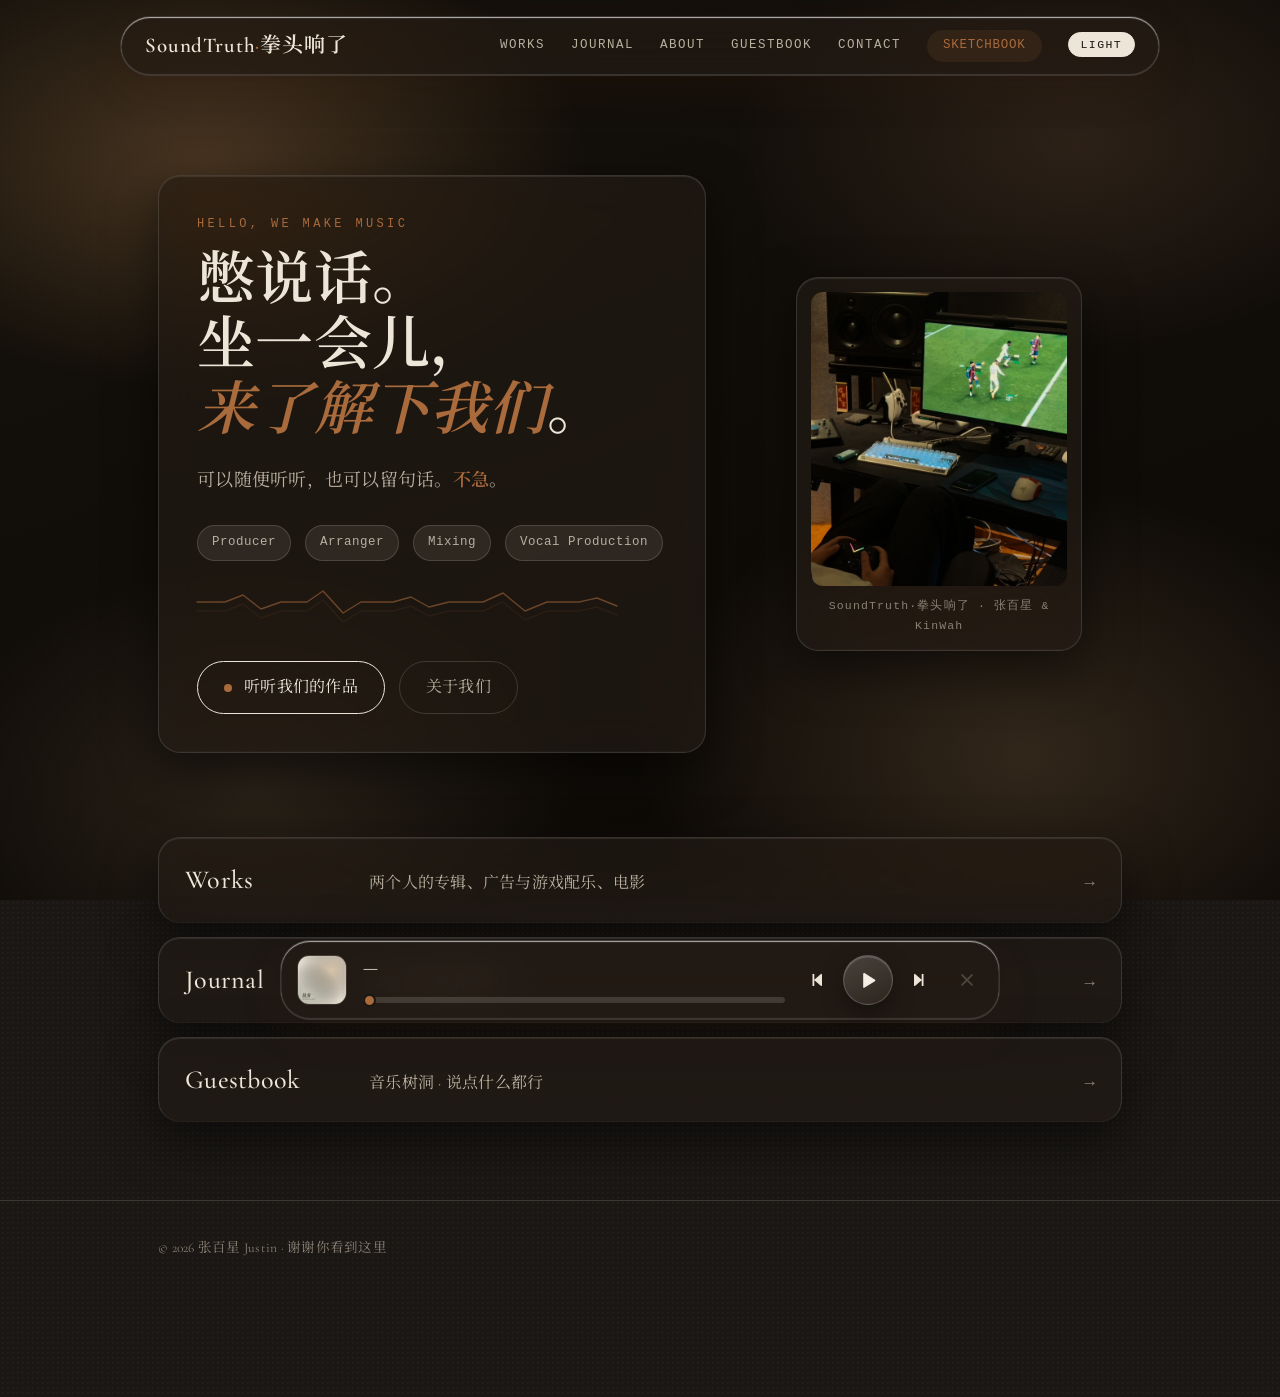
<file: index.html>
<!DOCTYPE html>
<html lang="zh-CN">
<head>
<meta charset="UTF-8">
<meta name="viewport" content="width=device-width, initial-scale=1.0">
<title>SoundTruth·拳头响了</title>
<link rel="icon" type="image/png" sizes="32x32" href="favicon/favicon-32.png?v=1">
<link rel="icon" type="image/png" sizes="16x16" href="favicon/favicon-16.png?v=1">
<link rel="apple-touch-icon" sizes="180x180" href="favicon/apple-touch-icon.png?v=1">
<link rel="preconnect" href="https://fonts.googleapis.com">
<link rel="preconnect" href="https://fonts.gstatic.com" crossorigin>
<link href="https://fonts.googleapis.com/css2?family=Cormorant+Garamond:ital,wght@0,300;0,400;0,500;0,600;1,400;1,500&family=Noto+Serif+SC:wght@400;500;600;700&display=swap" rel="stylesheet">
<link rel="stylesheet" href="css/site.css?v=31">
<link rel="stylesheet" href="css/clock.css?v=1">
</head>
<body class="texture-on">

<template id="__bundler_thumbnail">
  <svg viewBox="0 0 100 100" xmlns="http://www.w3.org/2000/svg">
    <rect width="100" height="100" fill="#f7f3ec"></rect>
    <circle cx="38" cy="42" r="15" fill="none" stroke="#a96a3c" stroke-width="2.5"></circle>
    <circle cx="62" cy="42" r="15" fill="none" stroke="#2b2723" stroke-width="2.5"></circle>
    <text x="50" y="82" font-family="Georgia, serif" font-size="13" fill="#2b2723" text-anchor="middle">SoundTruth</text>
  </svg>
</template>

<!-- ===================== 常驻 banner / 导航 ===================== -->
<nav class="site-nav" data-screen-label="导航">
  <div class="wrap">
    <a class="nav-name" href="#/" data-nav="home"><span data-text="site.name.main">SoundTruth</span><em>·</em><span data-text="site.name.sub">拳头响了</span></a>
    <div class="nav-links">
      <a href="#/works" data-nav="works">Works</a>
      <a href="#/journal" data-nav="journal">Journal</a>
      <a href="#/about" data-nav="about">About</a>
      <a href="#/guestbook" data-nav="guestbook">Guestbook</a>
      <a href="#/contact" data-nav="contact">Contact</a>
      <a href="#/sketches" data-nav="sketches" class="nav-cta cta-soft" id="nav-sketches">Sketchbook</a>
      <button class="theme-toggle" id="theme-toggle" type="button" aria-pressed="false">Studio</button>
    </div>
  </div>
</nav>

<!-- ===================== 侧边时钟（北京时间·常驻） ===================== -->
<!-- 亮色 Light = 模拟挂钟 / 暗色 Studio = 辉光数字管，跟随主题切换 -->
<aside class="side-clock" id="side-clock" aria-hidden="true">
  <div class="sc-analog" id="sc-analog"></div>
  <div class="sc-nixie" id="sc-nixie"></div>
</aside>

<main>

<!-- ===================== 首页 ===================== -->
<div class="page" id="page-home" data-screen-label="首页">
  <header class="hero">
    <div class="wrap hero-grid">
      <div>
        <p class="kicker" data-text="home.hero.kicker">Hello, we make music</p>
        <h1 data-text="home.hero.title">不用说话。<br>坐一会儿，<br><em>把肩膀慢慢放下来</em>。</h1>
        <p class="hero-line" data-text="home.hero.line">我们是 SoundTruth·拳头响了 —— 张百星和 KinWah。一个管编曲和混音，一个管人声和配唱。可以随便听听，也可以留句话。<em>不急</em>。</p>
        <div class="hero-roles" data-text-list="home.hero.roles">
          <span>Producer</span><span>Arranger</span><span>Mixing</span><span>Vocal Production</span>
        </div>
        <div class="hero-wave" aria-hidden="true">
          <svg viewBox="0 0 420 38" focusable="false">
            <polyline class="wave-ghost" points="0,19 28,19 46,12 64,26 84,19 110,19 126,8 146,30 164,19 196,19 214,14 232,24 252,19 286,19 306,10 328,28 350,19 382,19 400,15 420,23"></polyline>
            <polyline points="0,19 28,19 46,12 64,26 84,19 110,19 126,8 146,30 164,19 196,19 214,14 232,24 252,19 286,19 306,10 328,28 350,19 382,19 400,15 420,23"></polyline>
          </svg>
        </div>
        <div class="hero-ctas">
          <a class="hero-cta" href="#/works"><span class="dot"></span><span data-text="home.hero.cta1">听听我们的作品</span></a>
          <a class="hero-cta ghost" href="#/about" data-text="home.hero.cta2">关于我们</a>
        </div>
      </div>
      <figure class="portrait-frame">
        <img class="portrait-img ph-portrait" src="portrait-duo.jpg?v=1" data-img-key="site.portrait.duo" alt="SoundTruth·拳头响了 · 张百星 与 KinWah" loading="lazy">
        <figcaption data-text="home.portrait.caption">SoundTruth·拳头响了 · 张百星 &amp; KinWah</figcaption>
      </figure>
    </div>
  </header>
  <section class="home-strip">
    <div class="wrap">
      <a class="strip-link" href="#/works">
        <span class="strip-en">Works</span>
        <span class="strip-cn" data-text="home.strip.works">两个人的专辑、广告与游戏配乐、电影</span>
        <span class="strip-arrow">→</span>
      </a>
      <a class="strip-link" href="#/journal">
        <span class="strip-en">Journal</span>
        <span class="strip-cn" data-text="home.strip.journal">生活，和一些没写进歌里的话</span>
        <span class="strip-arrow">→</span>
      </a>
      <a class="strip-link" href="#/guestbook">
        <span class="strip-en">Guestbook</span>
        <span class="strip-cn" data-text="home.strip.guestbook">音乐树洞 · 说点什么都行</span>
        <span class="strip-arrow">→</span>
      </a>
    </div>
  </section>
</div>

<!-- ===================== 作品 ===================== -->
<div class="page" id="page-works" hidden data-screen-label="作品">
  <div class="page-head">
    <div class="wrap">
      <p class="kicker" data-text="works.kicker">Works</p>
      <h1 class="page-title" data-text="works.title">作品</h1>
      <p class="page-sub" data-text="works.sub">专辑、广告配乐、游戏配乐可以直接听；电影部分只放海报与一段文字。每条作品右上角标着是谁做的。</p>
    </div>
  </div>
  <div class="wrap">
    <!-- 双人筛选：按作品「角色 / 标签」里的名字过滤，纯前端，由 js/duo.js 驱动 -->
    <div class="who-filter" id="works-who" role="group" aria-label="按成员筛选作品">
      <button class="who-btn is-active" type="button" data-who="all" data-text="works.who.all">全部</button>
      <button class="who-btn" type="button" data-who="justin" data-text="works.who.justin">张百星 Justin</button>
      <button class="who-btn" type="button" data-who="kinwah" data-text="works.who.kinwah">KinWah</button>
      <button class="who-btn" type="button" data-who="both" data-text="works.who.both">双人合作</button>
    </div>
    <div id="works-cats"></div>

    <!-- 管理面板:页脚点「管理」后出现 -->
    <div class="admin-panel" id="admin-panel">
      <h3>上架 / 管理作品</h3>
      <p class="admin-note">封面是每条作品的必填项；专辑/广告/游戏还需要音频文件，电影类可只放封面。每条作品记得选一个<strong>「归属」</strong>（张百星 / KinWah / 双人合作），作品页会显示归属标签并支持按人筛选。改动会先存成<strong>本地草稿</strong>（只有你自己看得到），确认无误后点下方<strong>「发布到线上」</strong>一次性提交，约 1 分钟后所有人可见。</p>

      <!-- 发布栏:未发布改动 + 一键发布 + Token 设置 -->
      <div class="admin-publish" id="admin-publish-bar">
        <div class="ap-row">
          <span class="ap-count" id="admin-changecount">没有未发布的改动</span>
          <button type="button" id="admin-publish-btn" disabled>发布到线上</button>
          <button type="button" class="ap-link" id="admin-token-toggle">设置 Token</button>
          <button type="button" class="ap-link" id="admin-uptoken-toggle">设置上传密码</button>
        </div>
        <p class="admin-status" id="admin-publish-status"></p>
        <div class="ap-token" id="admin-token-box" hidden>
          <p class="ap-hint">在 GitHub 生成一个 Fine-grained Token（仅授权本仓库 Contents: Read and write），粘贴到这里。它只存在你的浏览器里。</p>
          <div class="ap-row">
            <input type="password" id="admin-token" placeholder="github_pat_..." autocomplete="off">
            <button type="button" id="admin-token-save">保存并测试</button>
            <button type="button" class="ap-link" id="admin-token-clear">清除</button>
          </div>
          <p class="admin-status" id="admin-token-status"></p>
        </div>
        <div class="ap-token" id="admin-uptoken-box" hidden>
          <p class="ap-hint">音频上传密码（部署 Worker 时设的 UPLOAD_TOKEN），用于把音频传到 R2。只存在你的浏览器里。</p>
          <div class="ap-row">
            <input type="password" id="admin-uptoken" placeholder="上传密码" autocomplete="off">
            <button type="button" id="admin-uptoken-save">保存</button>
            <button type="button" class="ap-link" id="admin-uptoken-clear">清除</button>
          </div>
          <p class="admin-status" id="admin-uptoken-status"></p>
        </div>
      </div>

      <form class="admin-form" id="admin-form">
        <label>分类
          <select id="af-cat">
            <option value="album">专辑</option>
            <option value="ad">广告配乐</option>
            <option value="game">游戏配乐</option>
            <option value="film">电影(只放封面)</option>
          </select>
        </label>
        <label>年份(可选)
          <input type="text" id="af-year" placeholder="2026" autocomplete="off">
        </label>
        <label>作品标题
          <input type="text" id="af-title" placeholder="比如:夏夜的风" autocomplete="off">
        </label>
        <label>英文名(可选)
          <input type="text" id="af-en" placeholder="Summer Night Breeze" autocomplete="off">
        </label>
        <label>角色 / 标签
          <input type="text" id="af-role" placeholder="比如:编曲 / 混音" autocomplete="off">
        </label>
        <label>归属(作品页按人筛选用)
          <select id="af-who">
            <option value="">未标注</option>
            <option value="justin">张百星 Justin</option>
            <option value="kinwah">KinWah</option>
            <option value="both">双人合作</option>
          </select>
        </label>
        <label id="af-audio-label">
          <span class="lbl">音频文件 (mp3 / wav / m4a)</span>
          <input type="file" id="af-audio" accept="audio/*">
        </label>
        <label class="full" id="af-video-label" hidden>视频链接（B站 / YouTube / 小红书 / 抖音 / 视频号）
          <input type="text" id="af-video" placeholder="粘贴链接：B站 / YouTube 站内直接播放，小红书 / 抖音 / 视频号显示跳转按钮" autocomplete="off">
        </label>
        <label class="full" id="af-videofile-label" hidden>
          <span class="lbl">或上传视频文件 (mp4 / webm · 文件大，建议先压到几十 MB)</span>
          <input type="file" id="af-videofile" accept="video/*">
        </label>
        <label class="full">一段介绍(可选)
          <input type="text" id="af-desc" placeholder="写在这首歌 / 这部片子发生的时刻" autocomplete="off">
        </label>
        <label class="full">制作名单(可选,一行一条,如「词：张三」「混音：李四」)
          <textarea id="af-credits" rows="3" placeholder="词：xxx&#10;曲：xxx&#10;编曲 / 制作：xxx&#10;混音 / 母带：xxx" autocomplete="off"></textarea>
        </label>
        <label class="full">歌词(可选,带 [00:12.30] 时间轴=跟唱滚动;纯文本=静态展示)
          <textarea id="af-lyrics" rows="5" placeholder="[00:00.00] 第一句&#10;[00:04.20] 第二句&#10;…（或直接粘纯歌词，不带时间）" autocomplete="off"></textarea>
        </label>
        <label class="full" id="af-cover-label">
          <span class="lbl">封面 (jpg / png)</span>
          <input type="file" id="af-cover" accept="image/*">
        </label>
        <button type="submit">加入草稿</button>
      </form>
      <p class="admin-status" id="admin-status"></p>
      <p class="admin-orderhint">拖动每行左侧的 <b>⠿</b> 调整展示顺序 —— 改动先存为本地草稿、即时预览，点上方「发布到线上」后对所有人生效。</p>
      <div class="admin-tracklist" id="admin-tracklist"></div>

      <!-- 随手录 / Sketchbook 管理:小 demo,只要 mp3 + 标题 + 一句注释(青春版 WORKS) -->
      <div class="admin-sketch-section">
        <h3>随手录 / Sketchbook（小 demo）</h3>
        <p class="admin-note">放一些没做完的小样、翻唱、路上哼出来的动机。只要一个<strong>音频 + 标题</strong>就行，想写句注释也可以，不需要封面 / 制作名单 / 歌词。和作品一样先存<strong>本地草稿</strong>，确认后一起点上方<strong>「发布到线上」</strong>。</p>
        <form class="admin-form" id="sketch-form">
          <label class="full">标题
            <input type="text" id="sf-title" placeholder="比如:地铁里的旋律" autocomplete="off">
          </label>
          <label class="full" id="sf-audio-label">
            <span class="lbl">音频文件 (mp3 / wav / m4a)</span>
            <input type="file" id="sf-audio" accept="audio/*">
          </label>
          <label class="full">一句注释(可选)
            <input type="text" id="sf-desc" placeholder="录这条的时候在想什么" autocomplete="off">
          </label>
          <button type="submit">加入草稿</button>
        </form>
        <p class="admin-status" id="sketch-status"></p>
        <div class="admin-tracklist" id="admin-sketchlist"></div>
      </div>

      <!-- 光影图廊管理:上传风景 / 工作照 -->
      <div class="admin-gallery-section">
        <h3>光影图廊（Gallery）</h3>
        <p class="admin-note">上传一张风景或工作照，配一行字（点开大图时显示）。和作品一样先存<strong>本地草稿</strong>，确认后一起点上方<strong>「发布到线上」</strong>。</p>
        <form class="admin-form" id="gallery-form">
          <label class="full" id="gf-img-label">
            <span class="lbl">照片 (jpg / png)</span>
            <input type="file" id="gf-img" accept="image/*">
          </label>
          <label class="full">配一行字(可选)
            <input type="text" id="gf-cap" placeholder="点开这张图时显示的一句话" autocomplete="off">
          </label>
          <button type="submit">加入草稿</button>
        </form>
        <p class="admin-status" id="gallery-status"></p>
        <p class="admin-orderhint">拖动每行左侧的 <b>⠿</b> 调整照片展示顺序 —— 改动先存为本地草稿、即时预览，点上方「发布到线上」后对所有人生效。</p>
        <div class="admin-tracklist" id="admin-gallerylist"></div>
      </div>

      <!-- 随笔管理:增删改 Journal 那几篇 -->
      <div class="admin-journal-section">
        <h3>随笔（Journal）</h3>
        <p class="admin-note">写一篇随笔（日期 + 标题 + 正文）。和作品一样先存<strong>本地草稿</strong>，确认后一起点上方<strong>「发布到线上」</strong>。默认那几篇可「下架」。</p>
        <form class="admin-form" id="journal-form">
          <label>日期(可选)
            <input type="text" id="jf-date" placeholder="2026.05.28" autocomplete="off">
          </label>
          <label class="full">标题
            <input type="text" id="jf-title" placeholder="给这篇随笔起个小标题" autocomplete="off">
          </label>
          <label class="full">正文
            <textarea id="jf-body" rows="4" placeholder="想说的话…" autocomplete="off"></textarea>
          </label>
          <button type="submit">加入草稿</button>
        </form>
        <p class="admin-status" id="journal-status"></p>
        <div class="admin-tracklist" id="admin-journallist"></div>
      </div>

      <!-- 站点文案管理:首页 / 关于 / 联系等页面的固定文字 -->
      <div class="admin-text-section" id="admin-text-section">
        <h3>站点文案（首页 / 关于 / 联系 …）</h3>
        <p class="admin-note">改这里的文字会<strong>即时预览</strong>；和作品一样先存<strong>本地草稿</strong>，确认后点上方<strong>「发布到线上」</strong>一起生效。标了「富文本」的框可用 <code>*斜体*</code>、<code>**加粗**</code>、换行。</p>
        <div class="atext-toolbar">
          <button type="button" id="admin-text-reset">撤销本次文案改动</button>
        </div>
        <div id="admin-text-fields"></div>
        <p class="admin-status" id="admin-text-status"></p>
      </div>
    </div>
  </div>
</div>

<!-- ===================== 随手录 (独立页面) ===================== -->
<div class="page" id="page-sketches" hidden data-screen-label="随手录">
  <div class="page-head">
    <div class="wrap">
      <p class="kicker" id="sketches-kicker" data-text="sketches.kicker">Sketchbook</p>
      <h1 class="page-title" id="sketches-title" data-text="sketches.title">灵感草稿</h1>
      <p class="page-sub" id="sketches-intro" data-text="sketches.intro">最近的翻唱、路上哼出来的动机、来不及做完的奇思妙想。不是成品,只是不想让它们安静地消失。</p>
    </div>
  </div>
  <div class="wrap">
    <div id="sketch-strip" class="on-page"></div>
  </div>
</div>

<!-- ===================== 随笔 ===================== -->
<div class="page" id="page-journal" hidden data-screen-label="随笔">
  <div class="page-head">
    <div class="wrap">
      <p class="kicker" data-text="journal.kicker">Journal</p>
      <h1 class="page-title" data-text="journal.title">生活，和一些没写进歌里的话</h1>
      <p class="page-sub" data-text="journal.sub">不定期更新的小随笔。想改、想加,直接编辑这一段的文字就好。</p>
    </div>
  </div>
  <div class="wrap">
    <div class="writing-list" id="writing-list"></div>

    <!-- 子模块:光影图廊 -->
    <section class="gallery-block" aria-label="光影">
      <div class="gallery-head">
        <p class="kicker" data-text="gallery.kicker">Gallery</p>
        <h2 class="gallery-title" data-text="gallery.title">光影</h2>
        <p class="gallery-sub" data-text="gallery.sub">一些我们觉得好看的风景和工作照。点开任意一张,有一行字。</p>
      </div>
      <div class="gallery-grid" id="gallery-grid"></div>
    </section>
  </div>
</div>

<!-- ===================== 分类详情(查看更多) ===================== -->
<div class="page" id="page-catdetail" hidden data-screen-label="分类详情">
  <div class="page-head">
    <div class="wrap" id="catdetail-head"></div>
  </div>
  <div class="wrap">
    <div id="catdetail-strip"></div>
  </div>
</div>

<!-- ===================== 关于 ===================== -->
<div class="page" id="page-about" hidden data-screen-label="关于">
  <div class="page-head">
    <div class="wrap">
      <p class="kicker" data-text="about.kicker">About</p>
      <h1 class="page-title" data-text="about.title">关于我们</h1>
      <p class="page-sub" data-text="about.sub">两个人，一间棚。</p>
    </div>
  </div>
  <div class="wrap">
    <!-- 组合简介：沿用原「照片 + 正文」两栏 -->
    <div class="about-grid">
      <figure class="portrait-frame" style="transform: rotate(-1deg);">
        <img class="portrait-img ph-about" src="portrait-duo.jpg?v=1" data-img-key="site.portrait.duo" alt="工作室的某个下午" loading="lazy">
        <figcaption data-text="about.portrait.caption">工作室的某个下午</figcaption>
      </figure>
      <div class="about-text">
        <p data-text="about.p1"><strong>SoundTruth·拳头响了</strong> 是<strong>张百星（Justin）</strong>和 <strong>KinWah</strong> 两个人的组合。一个从编曲、制作到混音，一个从录音、配唱到混音；有时各做各的，有时一首歌从头到尾一起过一遍。</p>
        <p data-text="about.p2">我们主要做<strong>华语流行、动漫与日系、影视与游戏配乐</strong>。粤语也能胜任。风格不算固定，也许你可以和我们聊聊你喜欢啥？</p>
        <p data-text="about.p3">如果你有一首写到一半的歌、一段不知道怎么处理的旋律，或者只是想找人聊聊音乐，都欢迎来找我们。我们回消息可能慢，但一定会回。</p>
        <dl class="about-facts">
          <div class="about-fact"><dt data-text="about.fact1.dt">角色</dt><dd data-text="about.fact1.dd">制作 / 编曲 / 混音 · 录音 / 配唱制作</dd></div>
          <div class="about-fact"><dt data-text="about.fact2.dt">常驻</dt><dd data-text="about.fact2.dd">中国 · 深圳</dd></div>
          <div class="about-fact"><dt data-text="about.fact3.dt">合作方式</dt><dd data-text="about.fact3.dd">远程为主,可约线下;先聊歌,再聊别的</dd></div>
          <div class="about-fact"><dt data-text="about.fact4.dt">最近在做</dt><dd data-text="about.fact4.dd">夏日企划</dd></div>
        </dl>
      </div>
    </div>

    <!-- 两个人各自的简介：并排两张玻璃卡片 -->
    <section class="about-duo" aria-label="成员">
      <article class="about-person">
        <figure class="portrait-frame person-photo">
          <img class="portrait-img ph-about" src="portrait.jpg?v=26" data-img-key="site.portrait.justin" alt="张百星 Justin">
        </figure>
        <p class="person-en" data-text="about.j.en">Justin Zhang</p>
        <h2 class="person-name" data-text="about.j.name">张百星 Justin</h2>
        <p class="person-role" data-text="about.j.role">制作人 / 编曲 / 混音工程师</p>
        <p class="person-bio" data-text="about.j.bio">音乐人，制作人。白天在公司做音频相关的工作，是同事眼里「管声音的人」；下班以后继续做音乐，是自己。主要做编曲、制作和混音，华语流行、配乐、Ballad 都写。</p>
      </article>
      <article class="about-person">
        <figure class="portrait-frame person-photo">
          <img class="portrait-img ph-about" src="portrait-kinwah.jpg?v=1" data-img-key="site.portrait.kinwah" alt="KinWah">
        </figure>
        <p class="person-en" data-text="about.k.en">KinWah</p>
        <h2 class="person-name" data-text="about.k.name">KinWah</h2>
        <p class="person-role" data-text="about.k.role">录音 / 混音 / 配唱制作人</p>
        <p class="person-bio" data-text="about.k.bio">一个和声干得比混音多的 Vocal Producer —— 但请相信我真的有好好研究混音。录音、混音、配唱制作是我的主要业务，华语流行、动漫歌曲、日系都是我擅长的方向，粤语也能够胜任。KinWah 是我名字的粤语发音，最开始是业内偶像 Alex Fung 这么喊我，后来就沿用了。遇到音乐上的问题，慢慢聊，或者快快做，都可以。</p>
      </article>
    </section>
  </div>
</div>

<!-- ===================== 留言板 ===================== -->
<div class="page" id="page-guestbook" hidden data-screen-label="留言板">
  <div class="page-head">
    <div class="wrap">
      <p class="kicker" data-text="guestbook.kicker">Guestbook</p>
      <h1 class="page-title" data-text="guestbook.title">留言板</h1>
      <p class="page-sub" data-text="guestbook.sub">路过的话，留个名字、说句话吧。</p>
    </div>
  </div>
  <div class="wrap">
    <div class="gb-grid">
      <form class="gb-form" id="gb-form">
        <label for="gb-name">你的名字</label>
        <input type="text" id="gb-name" placeholder="随便起一个也行" autocomplete="off">
        <label for="gb-text">想说的话</label>
        <textarea id="gb-text" rows="4" placeholder="听完歌的感受、想合作的歌、或者今天的天气…"></textarea>
        <button type="submit">留下这句话</button>
        <p class="gb-hint">※ 留言会公开显示，所有访客都能看到。请友善发言。</p>
      </form>
      <div class="gb-list" id="gb-list"></div>
    </div>
  </div>
</div>

<!-- ===================== 联系 ===================== -->
<div class="page" id="page-contact" hidden data-screen-label="联系">
  <div class="page-head">
    <div class="wrap">
      <p class="kicker" data-text="contact.kicker">Contact</p>
      <h1 class="page-title" data-text="contact.title">找到我们</h1>
      <p class="page-sub" data-text="contact.sub">关于合作、关于歌，或者只是打个招呼。</p>
    </div>
  </div>
  <div class="wrap">
    <div class="contact-grid">
      <div class="contact-card">
        <h3 data-text="contact.email.label">Email</h3>
        <p><a href="mailto:hello@sound-truth.com" data-text="contact.email.value" data-href-key="contact.email.value" data-href-prefix="mailto:">hello@sound-truth.com</a>
        <span class="sub" data-text="contact.email.sub">组合共用邮箱,最稳妥的方式,24–48 小时内回复</span></p>
      </div>
      <div class="contact-card">
        <h3 data-text="contact.wechat.label">微信 · 张百星</h3>
        <p><span data-text="contact.wechat.value">justin_bx(改成你的)</span>
        <span class="sub" data-text="contact.wechat.sub">加好友时备注「音乐」会更快通过</span></p>
      </div>
      <div class="contact-card">
        <h3 data-text="contact.wechat2.label">微信 · KinWah</h3>
        <p><span data-text="contact.wechat2.value">kinwah(改成他的)</span>
        <span class="sub" data-text="contact.wechat2.sub">录音、配唱、混音的事找他更快</span></p>
      </div>
      <div class="contact-card">
        <h3 data-text="contact.listen.label">听我们的歌</h3>
        <p><a href="#/works" data-text="contact.listen.text" data-href-key="contact.listen.url">网易云音乐 · 待填链接</a>
        <span class="sub" data-text="contact.listen.sub">也可以换成 QQ 音乐 / B 站 / 小红书</span></p>
      </div>
    </div>
  </div>
</div>

</main>

<!-- ===================== 页脚 ===================== -->
<footer data-screen-label="页脚">
  <div class="wrap">
    <span class="foot-copy" data-text="footer.copy">© 2026 SoundTruth·拳头响了 · 谢谢你听到这里</span>
    <button class="admin-link" id="admin-toggle" type="button" hidden>⚙ 管理</button>
  </div>
</footer>

<!-- ===================== 常驻播放条 ===================== -->
<div class="player-bar" id="player-bar" data-screen-label="播放器">
  <div class="player-inner">
    <img class="pb-cover" id="pb-cover" src="covers/morning-mist.png" alt="正在播放的封面">
    <div class="pb-controls">
      <button class="pb-btn" id="pb-prev" type="button" aria-label="上一首"><svg viewBox="0 0 16 16"><path d="M3.5 2h1.8v12H3.5zM13 2.6v10.8c0 .5-.6.8-1 .5L5.6 8.5a.6.6 0 0 1 0-1L12 2.1c.4-.3 1 0 1 .5z"></path></svg></button>
      <button class="pb-btn pb-play" id="pb-play" type="button" aria-label="播放/暂停"><svg viewBox="0 0 16 16"><path d="M3 1.7v12.6c0 .6.6.9 1.1.6l10-6.3c.5-.3.5-1 0-1.3l-10-6.3C3.6.8 3 1.1 3 1.7z"></path></svg></button>
      <button class="pb-btn" id="pb-next" type="button" aria-label="下一首"><svg viewBox="0 0 16 16"><path d="M10.7 2h1.8v12h-1.8zM3 2.6v10.8c0 .5.6.8 1 .5l6.4-5.4a.6.6 0 0 0 0-1L4 2.1c-.4-.3-1 0-1 .5z"></path></svg></button>
    </div>
    <div class="pb-main">
      <div class="pb-title-row">
        <span class="pb-title" id="pb-title">—</span>
        <span class="pb-eq" aria-hidden="true"><i></i><i></i><i></i></span>
        <span class="pb-time" id="pb-time">0:00 / 0:00</span>
      </div>
      <input class="pb-seek" id="pb-seek" type="range" min="0" max="100" value="0" step="0.1" aria-label="播放进度">
    </div>
    <button class="pb-btn pb-close" id="pb-close" type="button" aria-label="关闭播放器"><svg viewBox="0 0 16 16"><path d="M3.2 2 8 6.8 12.8 2 14 3.2 9.2 8l4.8 4.8-1.2 1.2L8 9.2 3.2 14 2 12.8 6.8 8 2 3.2z"></path></svg></button>
  </div>
</div>

<!-- ===================== 脚本 ===================== -->
<script src="js/media.js?v=26"></script>
<script src="js/data.js?v=26"></script>
<!-- published.js 每次「发布」都会变,必须每次取最新:用时间戳绕过浏览器/CDN 缓存,否则会看到旧数据(已删的照片回来、新图不显示) -->
<script>document.write('<script src="js/published.js?t=' + Date.now() + '"><\/script>');</script>
<script src="js/sitetext.js?v=30"></script>
<script src="js/library.js?v=28"></script>
<script src="js/publish.js?v=28"></script>
<script src="js/supabase.js?v=26"></script>
<script src="js/comments.js?v=26"></script>
<script src="js/player.js?v=26"></script>
<script src="js/lyrics.js?v=26"></script>
<script src="js/imgedit.js?v=26"></script>
<script src="js/admin.js?v=29"></script>
<script src="js/guestbook.js?v=26"></script>
<script src="js/gallery.js?v=26"></script>
<script src="js/journal.js?v=26"></script>
<script src="js/router.js?v=28"></script>
<script src="js/theme.js?v=28"></script>
<script src="js/clock.js?v=2"></script>
<!-- 新增：双人归属标签 + 作品筛选（纯前端，不改动 js/ 里其它文件） -->
<script src="js/duo.js?v=1"></script>

</body>
</html>
</file>
<file: css/site.css>
/* ============================================================
   张百星 · Personal site stylesheet
   配色与字体都走 CSS 变量，想改直接改 :root 即可
   ============================================================ */

:root {
  --paper: #f7f3ec;            /* 背景 · 暖米白 */
  --paper-deep: #efe9de;       /* 稍深一层的纸色，用于分隔区块 */
  --ink: #2b2723;              /* 正文墨色 */
  --ink-soft: #565049;         /* 次级文字 */
  --muted: #8d857a;            /* 弱化文字 / 日期 */
  --accent: #a96a3c;                    /* 点缀色 · 落日橘 */
  --accent-soft: rgba(169, 106, 60, 0.12);
  --rule: rgba(43, 39, 35, 0.16);       /* 细分隔线 */
  --card: rgba(255, 253, 248, 0.72);

  --font-cjk: "Noto Serif SC", "Songti SC", "SimSun", serif;  /* 中文字体 · 思源宋体 */
  --font-display: "Cormorant Garamond", var(--font-cjk), Georgia, serif;
  --font-serif: "Cormorant Garamond", var(--font-cjk), Georgia, serif;
  --font-mono: ui-monospace, "SF Mono", "Cascadia Mono", Menlo, monospace;

  --maxw: 1020px;
  --player-h: 84px;
}

* { box-sizing: border-box; }
html { scroll-behavior: smooth; }

body {
  margin: 0;
  background: var(--paper);
  color: var(--ink);
  font-family: var(--font-serif);
  font-size: 17px;
  line-height: 1.72;
  letter-spacing: 0.015em;
  text-rendering: optimizeLegibility;
  padding-bottom: calc(var(--player-h) + 24px);
}
body.texture-on {
  background-image:
    radial-gradient(rgba(120, 100, 70, 0.05) 1px, transparent 1px);
  background-size: 5px 5px;
}
body.theme-dark {
  --paper-deep: #221d18;
  --ink: #ece5d8;
  --ink-soft: #b8af9f;
  --muted: #8a8175;
  --rule: rgba(236, 229, 216, 0.16);
  --card: rgba(255, 253, 248, 0.04);
}
body.theme-dark.texture-on {
  background-image:
    radial-gradient(rgba(236, 229, 216, 0.04) 1px, transparent 1px);
}

::selection { background: var(--accent-soft); }

a { color: inherit; text-decoration-color: var(--rule); text-underline-offset: 4px; }
a:hover { text-decoration-color: var(--accent); color: var(--accent); }

img { max-width: 100%; display: block; }

.wrap { max-width: var(--maxw); margin: 0 auto; padding: 0 28px; }

/* ---------- small labels ---------- */
.kicker {
  font-family: var(--font-mono);
  font-size: 12px;
  letter-spacing: 0.28em;
  text-transform: uppercase;
  color: var(--accent);
  margin: 0 0 14px;
}
.section-title {
  font-family: var(--font-display);
  font-weight: 500;
  font-size: clamp(30px, 4.4vw, 44px);
  line-height: 1.25;
  margin: 0 0 8px;
}
.section-sub { color: var(--muted); font-size: 15px; margin: 0 0 40px; }

/* ---------- nav ---------- */
.site-nav {
  position: sticky; top: 0; z-index: 60;
  background: color-mix(in srgb, var(--paper) 88%, transparent);
  backdrop-filter: blur(10px);
  border-bottom: 1px solid var(--rule);
}
.site-nav .wrap {
  display: flex; align-items: baseline; justify-content: space-between;
  gap: 18px; padding-top: 16px; padding-bottom: 16px;
}
.nav-name {
  font-family: var(--font-display);
  font-size: 21px; font-weight: 600; letter-spacing: 0.04em;
  text-decoration: none; white-space: nowrap;
}
.nav-name:hover { color: var(--ink); }
.nav-name em { font-style: normal; color: var(--accent); }
.nav-links { display: flex; gap: 26px; flex-wrap: wrap; align-items: baseline; }
.nav-links a {
  font-family: var(--font-mono); text-transform: uppercase;
  font-size: 12.5px; text-decoration: none; color: var(--ink-soft);
  letter-spacing: 0.12em;
}
.nav-links a:hover { color: var(--accent); }
.nav-links a.is-active { color: var(--ink); }
.nav-links a.is-active::after {
  content: ""; display: block; height: 1px; background: var(--accent);
  margin-top: 3px;
}
.theme-toggle {
  font-family: var(--font-mono); font-size: 11.5px; letter-spacing: 0.12em;
  text-transform: uppercase; color: var(--ink-soft);
  background: transparent; border: 1px solid var(--rule);
  border-radius: 999px; padding: 5px 12px; cursor: pointer;
  transition: all 0.22s ease;
}
.theme-toggle:hover { color: var(--accent); border-color: var(--accent); }
.theme-toggle[aria-pressed="true"] {
  color: var(--paper);
  background: var(--ink);
  border-color: var(--ink);
}
/* 「灵感草稿」入口 · 与其它导航项同一水平线对齐
   用 inline-block + baseline,按钮内文字与左边各项文字对齐 */
.nav-links a.nav-cta {
  display: inline-block; transition: all 0.22s ease; letter-spacing: 0.06em;
}
.nav-links a.nav-cta.is-active::after { display: none; }

/* 样式 A · 描边药丸(默认备选) */
.nav-cta.cta-outline {
  border: 1px solid var(--rule); border-radius: 999px; padding: 5px 16px;
  color: var(--ink-soft);
}
.nav-cta.cta-outline:hover { border-color: var(--accent); color: var(--accent); }
.nav-cta.cta-outline.is-active { border-color: var(--accent); color: var(--accent); }

/* 样式 B · 淡色填充 */
.nav-cta.cta-soft {
  border-radius: 999px; padding: 5px 16px;
  background: var(--accent-soft); color: var(--accent);
}
.nav-cta.cta-soft:hover { background: color-mix(in srgb, var(--accent) 20%, transparent); }
.nav-cta.cta-soft.is-active { background: color-mix(in srgb, var(--accent) 20%, transparent); }

/* 样式 C · 下划线文字(最简洁) */
.nav-cta.cta-underline {
  color: var(--accent);
  text-decoration: underline; text-decoration-thickness: 1px;
  text-underline-offset: 6px; text-decoration-color: color-mix(in srgb, var(--accent) 55%, transparent);
}
.nav-cta.cta-underline:hover { text-decoration-color: var(--accent); }
.nav-cta.cta-underline.is-active { text-decoration-color: var(--accent); font-weight: 600; }

/* 样式 D · 方括号 */
.nav-cta.cta-bracket { color: var(--accent); }
.nav-cta.cta-bracket::before { content: "［"; opacity: 0.6; }
.nav-cta.cta-bracket::after { content: "］"; opacity: 0.6; }
.nav-cta.cta-bracket:hover { color: var(--ink); }
.nav-cta.cta-bracket.is-active { font-weight: 600; }

/* ---------- hero ---------- */
.hero { padding: clamp(64px, 11vh, 120px) 0 72px; }
.hero-grid {
  display: grid; grid-template-columns: 1.25fr 0.75fr;
  gap: 56px; align-items: center;
}
.hero h1 {
  font-family: var(--font-display);
  font-weight: 500;
  font-size: clamp(40px, 6.2vw, 68px);
  line-height: 1.22;
  margin: 0 0 26px;
  text-wrap: pretty;
}
.hero h1 em { font-style: italic; color: var(--accent); }
.hero-line { font-size: 18px; line-height: 1.65; color: var(--ink-soft); max-width: 34em; margin: 0 0 30px; text-wrap: pretty; }
.hero-line em { font-style: normal; color: var(--accent); font-weight: 600; letter-spacing: 0.02em; }
.hero-roles {
  display: flex; gap: 14px; flex-wrap: wrap; align-items: center;
  font-family: var(--font-mono); font-size: 12.5px;
  letter-spacing: 0.18em; color: var(--muted); text-transform: uppercase;
}
.hero-roles span::after { content: "·"; margin-left: 14px; color: var(--rule); }
.hero-roles span:last-child::after { content: ""; }
.hero-wave {
  width: min(420px, 100%);
  height: 38px;
  margin: 22px 0 0;
  color: var(--accent);
  opacity: 0.56;
}
.hero-wave svg { width: 100%; height: 100%; display: block; overflow: visible; }
.hero-wave polyline {
  fill: none;
  stroke: currentColor;
  stroke-width: 1.4;
  stroke-linecap: round;
  stroke-linejoin: round;
  vector-effect: non-scaling-stroke;
}
.hero-wave .wave-ghost {
  opacity: 0.18;
  transform: translateY(9px);
}
.hero-ctas { margin-top: 40px; display: flex; gap: 14px; flex-wrap: wrap; }
.hero-cta {
  display: inline-flex; align-items: center; gap: 12px;
  font-size: 16px; text-decoration: none;
  border: 1px solid var(--ink); border-radius: 999px;
  padding: 12px 26px; transition: all 0.25s ease;
}
.hero-cta:hover { background: var(--ink); color: var(--paper); border-color: var(--ink); }
.hero-cta .dot { width: 8px; height: 8px; border-radius: 50%; background: var(--accent); }
.hero-cta.ghost { border-color: var(--rule); color: var(--ink-soft); }
.hero-cta.ghost:hover { background: none; color: var(--accent); border-color: var(--accent); }

.portrait-frame {
  border: 1px solid var(--rule); padding: 12px; background: var(--card);
  transform: rotate(1.2deg);
}
.portrait-frame figcaption {
  font-family: var(--font-mono); font-size: 11.5px; color: var(--muted);
  letter-spacing: 0.1em; padding-top: 10px; text-align: center;
}

.ph {
  /* striped placeholder for images you'll replace */
  background: repeating-linear-gradient(
    -45deg, rgba(141, 133, 122, 0.10), rgba(141, 133, 122, 0.10) 10px,
    rgba(141, 133, 122, 0.02) 10px, rgba(141, 133, 122, 0.02) 20px);
  border: 1px dashed var(--rule);
  display: grid; place-items: center;
  color: var(--muted); font-family: var(--font-mono);
  font-size: 12px; letter-spacing: 0.12em;
}
.ph-portrait { aspect-ratio: 4 / 5; width: 100%; }
.ph-about { aspect-ratio: 1 / 1; width: 100%; }
.portrait-img { display: block; object-fit: cover; object-position: center 25%; }

/* ---------- sections ---------- */
section { padding: 76px 0; }
section + section { border-top: 1px solid var(--rule); }
.section-deep { background: var(--paper-deep); }

/* ---------- home: sketches (随手录) ---------- */
.sketch-section { border-top: 1px solid var(--rule); padding: 46px 0 40px; }
.sketch-head { margin-bottom: 24px; }
.sketch-section-title {
  font-family: var(--font-display); font-weight: 500;
  font-size: clamp(26px, 3.4vw, 34px); margin: 4px 0 8px;
}
.sketch-section-intro { color: var(--ink-soft); font-size: 15.5px; margin: 0; max-width: 42em; text-wrap: pretty; }

.sketch-track {
  display: flex; gap: 18px; overflow-x: auto; padding: 4px 2px 14px;
  scroll-snap-type: x proximity; -webkit-overflow-scrolling: touch;
  scrollbar-width: thin; scrollbar-color: var(--rule) transparent;
}
.sketch-track::-webkit-scrollbar { height: 6px; }
.sketch-track::-webkit-scrollbar-thumb { background: var(--rule); border-radius: 3px; }
.sketch-card {
  flex: 0 0 248px; scroll-snap-align: start; cursor: pointer;
  background: var(--card); border: 1px solid var(--rule);
  padding: 14px; display: grid; grid-template-columns: 64px 1fr; gap: 14px;
  align-items: center; transition: border-color 0.2s ease, transform 0.2s ease;
}
.sketch-card:hover { border-color: var(--accent); transform: translateY(-2px); }
.sketch-card.is-current { border-color: var(--accent); }
.sketch-thumb {
  position: relative; width: 64px; height: 64px; overflow: hidden;
  border: 1px solid var(--rule); background: var(--paper-deep);
  display: grid; place-items: center;
}
.sketch-thumb img { width: 100%; height: 100%; object-fit: cover; }
.sketch-glyph { color: var(--muted); }
.sketch-glyph svg { width: 22px; height: 22px; fill: currentColor; }
.sketch-play {
  position: absolute; inset: 0; margin: auto;
  width: 30px; height: 30px; border-radius: 50%; cursor: pointer;
  background: color-mix(in srgb, var(--paper) 80%, transparent);
  border: 1px solid var(--rule); display: grid; place-items: center;
  opacity: 0; transition: opacity 0.2s ease; padding: 0;
}
.sketch-thumb:hover .sketch-play,
.sketch-card.is-current .sketch-play { opacity: 1; }
.sketch-play svg { width: 11px; height: 11px; fill: var(--ink); margin-left: 1px; }
.sketch-card.is-current .sketch-play { background: var(--accent); border-color: var(--accent); }
.sketch-card.is-current .sketch-play svg { fill: #fff; margin-left: 0; }
.sketch-info { min-width: 0; }
.sketch-en { font-family: var(--font-display); font-style: italic; font-size: 13.5px; color: var(--muted); margin: 0; }
.sketch-title { font-size: 16px; font-weight: 600; margin: 1px 0 4px; }
.sketch-card.is-current .sketch-title { color: var(--accent); }
.sketch-desc {
  font-size: 13px; color: var(--ink-soft); line-height: 1.6; margin: 0;
  display: -webkit-box; -webkit-line-clamp: 2; -webkit-box-orient: vertical; overflow: hidden;
}
.sketch-empty { color: var(--muted); font-size: 14.5px; border: 1px dashed var(--rule); padding: 24px; }

/* 独立页面上的随手录:卡片换行成网格,不再横向滚动 */
.on-page .sketch-track {
  flex-wrap: wrap; overflow: visible; padding: 4px 0 0;
}
.on-page .sketch-card { flex: 0 1 300px; }
@media (max-width: 680px) {
  .on-page .sketch-card { flex: 1 1 100%; }
}

/* ---------- home quick links ---------- */
.home-strip { border-top: 1px solid var(--rule); padding: 4px 0 40px; }
.home-strip .wrap { padding-top: 8px; padding-bottom: 8px; }
.strip-link {
  display: grid; grid-template-columns: 160px 1fr auto; align-items: baseline; gap: 24px;
  padding: 26px 6px; border-bottom: 1px solid var(--rule);
  text-decoration: none; transition: padding 0.25s ease, color 0.25s ease;
}
.strip-link:last-child { border-bottom: none; }
.strip-link:hover { padding-left: 18px; color: var(--accent); }
.strip-en { font-family: var(--font-display); font-size: 26px; font-weight: 500; }
.strip-cn { color: var(--ink-soft); font-size: 16px; }
.strip-arrow { font-family: var(--font-mono); color: var(--muted); transition: transform 0.25s ease; }
.strip-link:hover .strip-arrow { transform: translateX(6px); color: var(--accent); }

/* ---------- page heads (multi-page) ---------- */
.page { padding-bottom: 30px; }
.page-head { padding: clamp(48px, 8vh, 86px) 0 18px; }
.page-title {
  font-family: var(--font-display); font-weight: 500;
  font-size: clamp(34px, 5vw, 54px); line-height: 1.2; margin: 6px 0 10px;
}
.page-sub { color: var(--muted); font-size: 16px; margin: 0 0 8px; max-width: 44em; }

/* ---------- works (categorized editorial layout) ---------- */
.work-cat { padding: 40px 0 8px; }
.work-cat + .work-cat { border-top: 1px solid var(--rule); margin-top: 16px; }
.work-cat-head { margin-bottom: 30px; }
.work-cat-title {
  font-family: var(--font-display); font-weight: 500;
  font-size: clamp(26px, 3.4vw, 36px); margin: 4px 0 10px;
}
.work-cat-intro { color: var(--ink-soft); font-size: 16px; margin: 0; max-width: 46em; text-wrap: pretty; }

.work-list { display: grid; gap: 30px; }
.work-item {
  display: grid; grid-template-columns: 210px 1fr; gap: 32px; align-items: start;
  padding-bottom: 30px; border-bottom: 1px solid var(--rule);
}
.work-list .work-item:last-child { border-bottom: none; padding-bottom: 0; }
.work-cover {
  position: relative; aspect-ratio: 1 / 1; overflow: hidden;
  border: 1px solid var(--rule); background: var(--paper-deep);
}
.work-cover img { width: 100%; height: 100%; object-fit: cover; transition: transform 0.5s ease; }
.work-item:hover .work-cover img { transform: scale(1.03); }
.work-play {
  position: absolute; right: 12px; bottom: 12px;
  width: 46px; height: 46px; border-radius: 50%; cursor: pointer;
  background: color-mix(in srgb, var(--paper) 92%, transparent);
  border: 1px solid var(--rule); display: grid; place-items: center;
  transition: all 0.25s ease; padding: 0;
}
.work-play svg { width: 15px; height: 15px; fill: var(--ink); margin-left: 2px; }
.work-item:hover .work-play { background: var(--accent); border-color: var(--accent); }
.work-item:hover .work-play svg { fill: #fff; }
.work-item.is-current .work-play { background: var(--accent); border-color: var(--accent); }
.work-item.is-current .work-play svg { fill: #fff; margin-left: 0; }

/* 广告 / 游戏：视频呈现（封面海报 → 点开站内内嵌 / 跳转外站） */
.work-videohost { position: absolute; inset: 0; cursor: pointer; }
.work-videohost > img { width: 100%; height: 100%; object-fit: cover; }
.work-videoplay {
  position: absolute; left: 50%; top: 50%; transform: translate(-50%, -50%);
  width: 52px; height: 52px; border-radius: 50%; padding: 0; cursor: pointer;
  background: color-mix(in srgb, var(--paper) 42%, transparent);
  -webkit-backdrop-filter: blur(1.5px); backdrop-filter: blur(1.5px);
  border: 1px solid rgba(255, 255, 255, 0.35); display: grid; place-items: center;
  transition: all 0.25s ease;
}
.work-videoplay svg { width: 16px; height: 16px; fill: var(--ink); margin-left: 2px; filter: drop-shadow(0 1px 2px rgba(0,0,0,.45)); }
.work-item:hover .work-videoplay { backdrop-filter: none; -webkit-backdrop-filter: none; }
.work-item:hover .work-videoplay { background: var(--accent); border-color: var(--accent); }
.work-item:hover .work-videoplay svg { fill: #fff; }
.work-videobadge {
  position: absolute; left: 8px; bottom: 8px;
  font-size: 11px; line-height: 1; color: #fff;
  background: rgba(0, 0, 0, .55); padding: 3px 8px; border-radius: 10px;
}
.work-videolink {
  position: absolute; left: 50%; bottom: 12px; transform: translateX(-50%);
  font-size: 13px; color: #fff; text-decoration: none; white-space: nowrap;
  background: rgba(0, 0, 0, .62); padding: 7px 14px; border-radius: 20px;
  transition: background 0.2s ease;
}
.work-videolink:hover { background: var(--accent); }

/* 视频灯箱：点海报弹出的适中大窗（暗背景 + 模糊，沿用图廊灯箱观感） */
.vlightbox {
  position: fixed; inset: 0; z-index: 130;
  background: color-mix(in srgb, var(--ink) 88%, transparent);
  display: grid; place-items: center; padding: 5vh 6vw;
  backdrop-filter: blur(3px);
}
.vlightbox[hidden] { display: none; }
.vlb-frame { width: min(800px, 92vw); display: grid; gap: 14px; }
.vlb-stage {
  position: relative; width: 100%; aspect-ratio: 16 / 9; max-height: 76vh;
  background: #000; border: 1px solid rgba(255, 255, 255, 0.14);
}
.vlb-stage iframe, .vlb-stage video {
  position: absolute; inset: 0; width: 100%; height: 100%; border: 0; display: block;
}
.vlb-cap { display: flex; align-items: baseline; gap: 12px; color: rgba(255, 255, 255, 0.9); }
.vlb-title { font-family: var(--font-serif); font-size: 16px; }
.vlb-plat {
  font-family: var(--font-mono); font-size: 12px; letter-spacing: 0.08em;
  color: rgba(255, 255, 255, 0.55);
}
.vlb-close {
  position: fixed; top: 22px; right: 26px; font-size: 24px;
  background: none; border: none; cursor: pointer;
  color: rgba(255, 255, 255, 0.7); transition: color 0.2s ease;
}
.vlb-close:hover { color: #fff; }
.work-filmtag {
  position: absolute; left: 12px; bottom: 12px;
  font-family: var(--font-mono); font-size: 10px; letter-spacing: 0.14em;
  color: var(--ink-soft); background: color-mix(in srgb, var(--paper) 86%, transparent);
  border: 1px solid var(--rule); padding: 3px 8px; border-radius: 999px;
}
.work-body { padding-top: 4px; }
.work-en { font-family: var(--font-display); font-style: italic; font-size: 17px; color: var(--muted); margin: 0 0 2px; }
.work-title { font-size: 22px; font-weight: 600; margin: 0; }
.work-item.is-current .work-title { color: var(--accent); }
.work-tag {
  font-family: var(--font-mono); font-size: 10.5px; letter-spacing: 0.1em;
  color: var(--accent); border: 1px solid var(--accent-soft); background: var(--accent-soft);
  padding: 1px 7px; border-radius: 999px; margin-left: 8px; vertical-align: 3px;
}
.work-meta {
  font-family: var(--font-mono); font-size: 12.5px; letter-spacing: 0.08em;
  color: var(--ink-soft); margin: 6px 0 0; text-transform: uppercase;
}
.work-desc { color: var(--ink-soft); font-size: 16px; margin: 12px 0 0; text-wrap: pretty; max-width: 42em; }
.work-listen {
  margin-top: 16px; font-family: var(--font-serif); font-size: 14.5px;
  background: none; border: 1px solid var(--ink); color: var(--ink);
  padding: 7px 20px; border-radius: 999px; cursor: pointer; transition: all 0.2s ease; white-space: nowrap;
}
.work-listen:hover { background: var(--ink); color: var(--paper); }
.work-item.is-current .work-listen { background: var(--accent); border-color: var(--accent); color: #fff; }
.work-empty { color: var(--muted); font-size: 15px; border: 1px dashed var(--rule); padding: 30px; text-align: center; }

/* ---------- works: learn more (每类 Top3 后的入口) ---------- */
.work-more-row { display: flex; justify-content: flex-end; margin-top: 22px; }
.work-more {
  display: inline-flex; align-items: baseline; gap: 9px;
  font-size: 15px; text-decoration: none; color: var(--ink-soft);
  border-bottom: 1px solid var(--rule); padding-bottom: 4px; transition: all 0.2s ease;
}
.work-more .wm-en { font-family: var(--font-display); font-style: italic; color: var(--muted); font-size: 14px; }
.work-more:hover { color: var(--accent); border-color: var(--accent); }
.work-more:hover .wm-en { color: var(--accent); }

/* ---------- category detail (查看更多后的页面) ---------- */
.catdetail-back {
  display: inline-block; font-family: var(--font-mono); font-size: 12.5px;
  letter-spacing: 0.08em; color: var(--muted); text-decoration: none; margin-bottom: 18px;
}
.catdetail-back:hover { color: var(--accent); }

/* ---------- gallery (Journal 子模块「光影」) ---------- */
.gallery-block { margin-top: 64px; padding-top: 40px; border-top: 1px solid var(--rule); }
.gallery-head { margin-bottom: 26px; }
.gallery-title {
  font-family: var(--font-display); font-weight: 500;
  font-size: clamp(26px, 3.4vw, 34px); margin: 4px 0 8px;
}
.gallery-sub { color: var(--ink-soft); font-size: 15.5px; margin: 0; max-width: 42em; }
.gallery-grid {
  display: grid; grid-template-columns: repeat(3, 1fr); gap: 14px;
}
.gallery-cell {
  position: relative; aspect-ratio: 4 / 3; overflow: hidden; cursor: pointer;
  border: 1px solid var(--rule); background: var(--paper-deep); padding: 0;
}
.gallery-cell img { width: 100%; height: 100%; object-fit: cover; transition: transform 0.5s ease; }
.gallery-cell:hover img { transform: scale(1.04); }
.gallery-zoom {
  position: absolute; right: 10px; bottom: 10px;
  width: 30px; height: 30px; border-radius: 50%;
  background: color-mix(in srgb, var(--paper) 85%, transparent);
  border: 1px solid var(--rule); color: var(--ink);
  display: grid; place-items: center; font-size: 16px;
  opacity: 0; transform: translateY(4px); transition: all 0.22s ease;
}
.gallery-cell:hover .gallery-zoom { opacity: 1; transform: translateY(0); }
.gallery-empty { color: var(--muted); font-size: 14.5px; border: 1px dashed var(--rule); padding: 24px; grid-column: 1 / -1; }

/* lightbox */
.lightbox {
  position: fixed; inset: 0; z-index: 120;
  background: color-mix(in srgb, var(--ink) 88%, transparent);
  display: grid; place-items: center; padding: 5vh 6vw;
  backdrop-filter: blur(3px);
}
.lightbox[hidden] { display: none; }
.lb-figure { margin: 0; max-width: min(960px, 90vw); display: grid; gap: 16px; }
.lb-img {
  max-width: 100%; max-height: 76vh; object-fit: contain; justify-self: center;
  border: 1px solid rgba(255,255,255,0.14); background: #000;
}
.lb-cap { display: flex; align-items: baseline; gap: 16px; color: rgba(255,255,255,0.92); }
.lb-idx { font-family: var(--font-mono); font-size: 12px; letter-spacing: 0.1em; color: rgba(255,255,255,0.55); flex: none; }
.lb-text { font-family: var(--font-serif); font-size: 16px; line-height: 1.7; text-wrap: pretty; }
.lb-close, .lb-nav {
  position: fixed; background: none; border: none; cursor: pointer;
  color: rgba(255,255,255,0.7); transition: color 0.2s ease;
}
.lb-close:hover, .lb-nav:hover { color: #fff; }
.lb-close { top: 22px; right: 26px; font-size: 24px; }
.lb-nav { top: 50%; transform: translateY(-50%); font-size: 46px; line-height: 1; padding: 0 14px; }
.lb-prev { left: 10px; }
.lb-next { right: 10px; }

/* ---------- per-track comments (听后感) ---------- */
.work-comments { margin-top: 18px; }
.wc-toggle {
  display: inline-flex; align-items: center; gap: 7px;
  font-family: var(--font-mono); font-size: 12px; letter-spacing: 0.08em;
  color: var(--muted); background: none; border: none; cursor: pointer; padding: 4px 0;
}
.wc-toggle:hover { color: var(--accent); }
.wc-toggle svg { opacity: 0.8; }
.wc-count {
  min-width: 18px; height: 18px; padding: 0 5px; border-radius: 999px;
  background: var(--accent-soft); color: var(--accent);
  display: inline-grid; place-items: center; font-size: 11px;
}
.wc-caret { transition: transform 0.25s ease; }
.wc-toggle.is-open .wc-caret { transform: rotate(180deg); }

.wc-panel { margin-top: 14px; border-left: 1px solid var(--rule); padding-left: 18px; }
.wc-list { display: grid; gap: 0; margin-bottom: 18px; }
.wc-msg { padding: 11px 0; }
.wc-msg + .wc-msg { border-top: 1px solid var(--rule); }
.wc-msg-head { display: flex; align-items: center; gap: 9px; margin-bottom: 5px; }
.wc-avatar {
  width: 22px; height: 22px; border-radius: 50%; flex: none;
  background: var(--accent-soft); color: var(--accent);
  display: inline-grid; place-items: center;
  font-family: var(--font-mono); font-size: 11px; font-weight: 600; line-height: 1;
}
.wc-msg-name { font-weight: 600; font-size: 14px; color: var(--ink); }
.wc-msg-time { font-family: var(--font-mono); font-size: 10.5px; color: var(--muted); margin-left: auto; }
.wc-msg-text { margin: 0; padding-left: 31px; color: var(--ink-soft); font-size: 14.5px; line-height: 1.7; }
.wc-empty { color: var(--muted); font-size: 13.5px; margin: 4px 0 14px; }
.wc-status { color: var(--accent); font-size: 12.5px; margin: 8px 0 0; min-height: 1em; }
.gb-status { color: var(--accent); font-size: 13px; margin: 4px 0 0; min-height: 1em; }

.wc-form { display: grid; gap: 14px; max-width: 460px; }
.wc-ident { display: flex; align-items: center; gap: 8px; flex-wrap: wrap; font-size: 13px; color: var(--muted); }
.wc-me { color: var(--ink); font-weight: 600; }
.wc-rename, .wc-namesave {
  font-family: var(--font-mono); font-size: 11px; letter-spacing: 0.06em;
  background: none; border: none; color: var(--muted); text-decoration: underline;
  text-underline-offset: 3px; padding: 2px 0; cursor: pointer;
}
.wc-rename:hover, .wc-namesave:hover { color: var(--accent); }
.wc-ident .wc-name { width: 100%; max-width: 280px; }
.wc-row { display: flex; align-items: flex-end; gap: 14px; }
.wc-form input {
  font-family: var(--font-serif); font-size: 14.5px; color: var(--ink);
  background: none; border: none; border-bottom: 1px solid var(--rule);
  border-radius: 0; padding: 6px 1px; outline: none; width: 100%;
  transition: border-color 0.2s ease;
}
.wc-form input::placeholder { color: var(--muted); }
.wc-form input:focus { border-bottom-color: var(--accent); }
.wc-text { flex: 1; }
.wc-send {
  font-family: var(--font-mono); font-size: 11px; letter-spacing: 0.1em;
  white-space: nowrap; background: none; color: var(--ink-soft);
  border: 1px solid var(--rule); padding: 7px 18px; border-radius: 999px;
  cursor: pointer; transition: all 0.2s ease;
}
.wc-send:hover { border-color: var(--accent); color: var(--accent); }
.wc-send:disabled { opacity: 0.45; cursor: default; }

/* ---------- writings ---------- */
.writing-list { display: grid; gap: 0; }
.writing-item {
  display: grid; grid-template-columns: 130px 1fr; gap: 30px;
  padding: 30px 0; border-top: 1px solid var(--rule);
}
.writing-item:last-child { border-bottom: 1px solid var(--rule); }
.writing-date {
  font-family: var(--font-mono); font-size: 12.5px; color: var(--muted);
  letter-spacing: 0.1em; padding-top: 7px;
}
.writing-body h3 {
  font-size: 20px; font-weight: 600; margin: 0 0 10px; font-family: var(--font-serif);
}
.writing-body p { margin: 0; color: var(--ink-soft); font-size: 16px; text-wrap: pretty; }

/* ---------- about ---------- */
.about-grid { display: grid; grid-template-columns: 0.62fr 1.38fr; gap: 56px; align-items: start; }
.about-text p { margin: 0 0 1.2em; color: var(--ink-soft); text-wrap: pretty; }
.about-text p strong { color: var(--ink); }
.about-facts {
  margin-top: 34px; display: grid; gap: 12px;
  border-top: 1px solid var(--rule); padding-top: 24px;
}
.about-fact { display: grid; grid-template-columns: 130px 1fr; gap: 18px; font-size: 15px; }
.about-fact dt { font-family: var(--font-mono); font-size: 12px; letter-spacing: 0.14em; color: var(--muted); text-transform: uppercase; padding-top: 3px; }
.about-fact dd { margin: 0; color: var(--ink-soft); }

/* ---------- guestbook ---------- */
.gb-grid { display: grid; grid-template-columns: 0.8fr 1.2fr; gap: 56px; align-items: start; }
.gb-form { display: grid; gap: 16px; }
.gb-form label { font-family: var(--font-mono); font-size: 12px; letter-spacing: 0.14em; color: var(--muted); text-transform: uppercase; }
.gb-form input, .gb-form textarea {
  width: 100%; font-family: var(--font-serif); font-size: 16px; color: var(--ink);
  background: none; border: none; border-bottom: 1px solid var(--rule);
  border-radius: 0; padding: 8px 2px; outline: none; resize: vertical;
  transition: border-color 0.2s ease;
}
.gb-form input::placeholder, .gb-form textarea::placeholder { color: var(--muted); }
.gb-form input:focus, .gb-form textarea:focus { border-bottom-color: var(--accent); }
.gb-form button {
  justify-self: start; font-family: var(--font-mono); font-size: 11.5px;
  letter-spacing: 0.1em; background: none; color: var(--ink-soft);
  border: 1px solid var(--rule); padding: 9px 24px; border-radius: 999px;
  cursor: pointer; transition: all 0.2s ease;
}
.gb-form button:hover { border-color: var(--accent); color: var(--accent); }
.gb-form button:disabled { opacity: 0.45; cursor: default; }
.gb-hint { font-size: 13px; color: var(--muted); margin: 4px 0 0; line-height: 1.7; }

.gb-list { display: grid; gap: 0; }
.gb-msg { padding: 20px 0; border-top: 1px solid var(--rule); }
.gb-msg:first-child { border-top: none; padding-top: 0; }
.gb-msg-head { display: flex; align-items: center; gap: 11px; margin-bottom: 7px; }
.gb-avatar {
  width: 28px; height: 28px; border-radius: 50%; flex: none;
  background: var(--accent-soft); color: var(--accent);
  display: inline-grid; place-items: center;
  font-family: var(--font-mono); font-size: 12.5px; font-weight: 600; line-height: 1;
}
.gb-msg-name { font-weight: 600; font-size: 16px; color: var(--ink); }
.gb-msg-time { font-family: var(--font-mono); font-size: 11px; color: var(--muted); letter-spacing: 0.06em; margin-left: auto; }
.gb-msg-text { margin: 0; padding-left: 39px; color: var(--ink-soft); font-size: 15.5px; line-height: 1.75; }
.gb-empty { color: var(--muted); font-size: 15px; padding: 22px 0; }

/* ---------- contact ---------- */
.contact-grid { display: grid; grid-template-columns: repeat(3, 1fr); gap: 34px; }
.contact-card { border-top: 2px solid var(--ink); padding-top: 18px; }
.contact-card h3 { font-family: var(--font-mono); font-size: 12px; letter-spacing: 0.2em; text-transform: uppercase; color: var(--muted); margin: 0 0 10px; font-weight: 500; }
.contact-card p { margin: 0; font-size: 17px; }
.contact-card a { text-decoration: none; }
.contact-card .sub { display: block; font-size: 13.5px; color: var(--muted); margin-top: 4px; }

/* ---------- footer ---------- */
footer { border-top: 1px solid var(--rule); padding: 36px 0 28px; }
footer .wrap { display: flex; justify-content: space-between; align-items: baseline; gap: 18px; flex-wrap: wrap; }
.foot-copy { font-size: 13.5px; color: var(--muted); }
.admin-link {
  font-family: var(--font-mono); font-size: 11.5px; letter-spacing: 0.12em;
  color: var(--muted); background: none; border: none; cursor: pointer; padding: 4px 8px;
}
.admin-link:hover { color: var(--accent); }

/* ---------- player bar ---------- */
.player-bar {
  position: fixed; left: 0; right: 0; bottom: 0; z-index: 80;
  background: color-mix(in srgb, var(--paper) 94%, transparent);
  backdrop-filter: blur(14px);
  border-top: 1px solid var(--rule);
  height: var(--player-h);
  transform: translateY(110%);
  transition: transform 0.4s cubic-bezier(0.2, 0.8, 0.2, 1);
}
.player-bar.is-open { transform: translateY(0); }
.player-inner {
  max-width: var(--maxw); margin: 0 auto; height: 100%;
  display: grid; grid-template-columns: auto auto 1fr auto;
  gap: 18px; align-items: center; padding: 0 28px;
}
.pb-cover { width: 54px; height: 54px; border: 1px solid var(--rule); object-fit: cover; }
.pb-controls { display: flex; align-items: center; gap: 6px; }
.pb-btn {
  background: none; border: none; cursor: pointer; padding: 8px;
  display: grid; place-items: center; color: var(--ink);
}
.pb-btn svg { width: 16px; height: 16px; fill: currentColor; }
.pb-btn:hover { color: var(--accent); }
.pb-play {
  width: 44px; height: 44px; border-radius: 50%;
  border: 1px solid var(--ink); transition: all 0.2s ease;
}
.pb-play:hover { background: var(--accent); border-color: var(--accent); color: #fff; }
.pb-main { min-width: 0; display: grid; gap: 5px; }
.pb-title-row { display: flex; align-items: baseline; gap: 12px; min-width: 0; }
.pb-title { font-size: 14.5px; font-weight: 600; white-space: nowrap; overflow: hidden; text-overflow: ellipsis; }
.pb-time { font-family: var(--font-mono); font-size: 11px; color: var(--muted); white-space: nowrap; }
.pb-eq {
  width: 24px;
  height: 14px;
  display: inline-flex;
  align-items: end;
  gap: 3px;
  opacity: 0;
  color: var(--accent);
  transition: opacity 0.2s ease;
}
.pb-eq i {
  display: block;
  width: 3px;
  height: 42%;
  border-radius: 999px;
  background: currentColor;
  transform-origin: bottom;
}
.pb-eq i:nth-child(2) { height: 78%; }
.pb-eq i:nth-child(3) { height: 56%; }
body.is-playing .pb-eq { opacity: 1; }
body.is-playing .pb-eq i { animation: pb-eq 0.72s ease-in-out infinite; }
body.is-playing .pb-eq i:nth-child(2) { animation-delay: 0.12s; }
body.is-playing .pb-eq i:nth-child(3) { animation-delay: 0.24s; }
@keyframes pb-eq {
  0%, 100% { transform: scaleY(0.5); }
  45% { transform: scaleY(1.08); }
}
@media (prefers-reduced-motion: reduce) {
  body.is-playing .pb-eq i { animation: none; }
}
.pb-seek {
  -webkit-appearance: none; appearance: none; width: 100%; height: 16px;
  background: transparent; cursor: pointer; margin: 0;
}
.pb-seek::-webkit-slider-runnable-track {
  height: 3px; background: linear-gradient(to right, var(--accent) var(--pb-prog, 0%), var(--rule) var(--pb-prog, 0%));
  border-radius: 2px;
}
.pb-seek::-webkit-slider-thumb {
  -webkit-appearance: none; width: 13px; height: 13px; border-radius: 50%;
  background: var(--accent); margin-top: -5px; border: 2px solid var(--paper);
}
.pb-seek::-moz-range-track { height: 3px; background: var(--rule); border-radius: 2px; }
.pb-seek::-moz-range-progress { height: 3px; background: var(--accent); border-radius: 2px; }
.pb-seek::-moz-range-thumb { width: 11px; height: 11px; border-radius: 50%; background: var(--accent); border: 2px solid var(--paper); }
.pb-close { color: var(--muted); }

/* ---------- admin panel ---------- */
.admin-panel { display: none; }
body.admin-mode .admin-panel { display: block; }
.admin-panel {
  border: 1px dashed var(--accent); background: var(--accent-soft);
  padding: 30px; margin-top: 44px;
}
.admin-panel h3 { margin: 0 0 4px; font-size: 18px; }
.admin-panel .admin-note { font-size: 13.5px; color: var(--ink-soft); margin: 0 0 22px; line-height: 1.8; }

/* 发布栏 */
.admin-publish { border: 1px solid var(--rule); background: var(--card); border-radius: 10px; padding: 16px 18px; margin: 0 0 26px; }
.admin-publish .ap-row { display: flex; align-items: center; gap: 12px; flex-wrap: wrap; }
.admin-publish .ap-count { font-family: var(--font-mono); font-size: 12px; letter-spacing: 0.08em; color: var(--muted); flex: 1; min-width: 140px; }
.admin-publish .ap-count.has-changes { color: var(--accent); }
.admin-publish #admin-publish-btn {
  font-family: var(--font-serif); font-size: 14.5px; background: var(--accent); color: #fff;
  border: none; padding: 8px 22px; border-radius: 999px; cursor: pointer;
}
.admin-publish #admin-publish-btn:hover:not(:disabled) { filter: brightness(0.92); }
.admin-publish #admin-publish-btn:disabled { opacity: 0.4; cursor: not-allowed; }
.admin-publish .ap-link {
  font-family: var(--font-mono); font-size: 11.5px; letter-spacing: 0.06em;
  background: none; border: none; color: var(--ink-soft); cursor: pointer; text-decoration: underline;
  text-underline-offset: 3px; padding: 4px;
}
.admin-publish .ap-link:hover { color: var(--accent); }
.admin-publish .ap-token { margin-top: 14px; padding-top: 14px; border-top: 1px solid var(--rule); }
.admin-publish .ap-hint { font-size: 12.5px; color: var(--ink-soft); line-height: 1.7; margin: 0 0 10px; }
.admin-publish .ap-token input {
  flex: 1; min-width: 200px; font-family: var(--font-mono); font-size: 13px; padding: 9px 12px;
  border: 1px solid var(--rule); background: var(--paper); color: var(--ink); outline: none;
}
.admin-publish .ap-token input:focus { border-color: var(--accent); }
.admin-publish .ap-token button:not(.ap-link) {
  font-family: var(--font-serif); font-size: 14px; background: var(--ink); color: var(--paper);
  border: none; padding: 8px 18px; border-radius: 999px; cursor: pointer;
}

.admin-form { display: grid; grid-template-columns: 1fr 1fr; gap: 14px 18px; }
.admin-form .full { grid-column: 1 / -1; }
.admin-form label { display: grid; gap: 6px; font-family: var(--font-mono); font-size: 11.5px; letter-spacing: 0.12em; color: var(--ink-soft); text-transform: uppercase; }
.admin-form input[type="text"], .admin-form select {
  font-family: var(--font-serif); font-size: 15px; padding: 10px 12px;
  border: 1px solid var(--rule); background: var(--card); color: var(--ink); outline: none;
}
.admin-form input[type="text"]:focus, .admin-form select:focus { border-color: var(--accent); }
.admin-form select { cursor: pointer; }
.admin-form label.is-optional .lbl { color: var(--muted); }
.admin-form input[type="file"] { font-family: var(--font-mono); font-size: 12px; color: var(--ink-soft); }
.admin-form button[type="submit"] {
  justify-self: start; font-family: var(--font-serif); font-size: 15px;
  background: var(--accent); color: #fff; border: none;
  padding: 10px 28px; border-radius: 999px; cursor: pointer;
}
.admin-form button[type="submit"]:hover { filter: brightness(0.92); }

/* 编辑模式横幅 */
.af-editing {
  grid-column: 1 / -1; display: flex; align-items: center; gap: 14px;
  flex-wrap: wrap; padding: 10px 14px; border-radius: 8px;
  background: var(--accent-soft); font-size: 13.5px; color: var(--ink);
}
.af-editing .afe-label { display: inline-flex; align-items: baseline; gap: 10px; flex-wrap: wrap; }
.af-editing .afe-label em { font-style: normal; font-family: var(--font-mono); font-size: 11px; color: var(--muted); letter-spacing: 0.04em; }
.af-editing #af-cancel-edit {
  margin-left: auto; font-family: var(--font-mono); font-size: 11px; letter-spacing: 0.08em;
  background: none; border: 1px solid var(--rule); color: var(--ink-soft);
  padding: 5px 14px; border-radius: 999px; cursor: pointer;
}
.af-editing #af-cancel-edit:hover { border-color: var(--accent); color: var(--accent); }
.admin-status { font-size: 13.5px; color: var(--accent); min-height: 1.5em; margin: 8px 0 0; }

.admin-tracklist { margin-top: 26px; border-top: 1px solid var(--rule); }
.admin-gallery-section { margin-top: 40px; padding-top: 32px; border-top: 2px solid var(--rule); }
.admin-journal-section { margin-top: 40px; padding-top: 32px; border-top: 2px solid var(--rule); }
.admin-sketch-section { margin-top: 40px; padding-top: 32px; border-top: 2px solid var(--rule); }
.writing-empty { color: var(--muted); font-size: 14px; }
.admin-empty { color: var(--muted); font-size: 14px; padding: 18px 2px; }
.admin-gallery-section h3 { margin: 0 0 4px; font-size: 18px; }

/* ============================================================
   图片编辑器弹窗（裁切 / 鸣潮风格封面）
   ============================================================ */
.ie-overlay {
  position: fixed; inset: 0; z-index: 1200;
  display: flex; align-items: center; justify-content: center;
  background: rgba(20, 16, 13, .58);
  -webkit-backdrop-filter: blur(8px); backdrop-filter: blur(8px);
  padding: 18px;
}
.ie-overlay[hidden] { display: none; }
.ie-modal {
  width: min(440px, 96vw); max-height: 94vh; overflow: auto;
  background: rgba(252, 249, 243, .92);
  -webkit-backdrop-filter: blur(20px) saturate(180%); backdrop-filter: blur(20px) saturate(180%);
  border: 1px solid rgba(255, 255, 255, .6); border-radius: 20px;
  box-shadow: 0 24px 70px rgba(20, 16, 13, .4);
  padding: 16px 18px 18px;
}
body.theme-dark .ie-modal { background: rgba(38, 31, 26, .92); border-color: rgba(255, 255, 255, .12); }
.ie-tabs { display: flex; align-items: center; gap: 8px; margin-bottom: 14px; }
.ie-tab {
  font-family: var(--font-serif); font-size: 14px; color: var(--ink-soft);
  background: none; border: 1px solid var(--rule); border-radius: 999px;
  padding: 6px 16px; cursor: pointer;
}
.ie-tab.on { background: var(--ink); color: var(--paper); border-color: var(--ink); }
.ie-x {
  margin-left: auto; background: none; border: none; cursor: pointer;
  font-size: 17px; color: var(--ink-soft); line-height: 1; padding: 4px 6px;
}
.ie-stage {
  width: 100%; aspect-ratio: 1 / 1; border-radius: 14px; overflow: hidden;
  background: #1b1714; display: flex; align-items: center; justify-content: center;
}
.ie-stage canvas { width: 100%; height: 100%; display: block; touch-action: none; cursor: grab; }
.ie-stage canvas:active { cursor: grabbing; }
.ie-controls { margin-top: 14px; display: grid; gap: 12px; }
.ie-row { display: flex; align-items: center; gap: 12px; }
.ie-lab {
  flex: 0 0 46px; font-family: var(--font-mono); font-size: 11px;
  letter-spacing: 0.1em; color: var(--ink-soft);
}
.ie-row input[type="text"] {
  flex: 1; font-family: var(--font-serif); font-size: 14.5px; padding: 8px 11px;
  border: 1px solid var(--rule); background: var(--card); color: var(--ink); outline: none; border-radius: 8px;
}
.ie-row input[type="text"]:focus { border-color: var(--accent); }
.ie-row input[type="range"] { flex: 1; }
.ie-seg { flex: 1; display: inline-flex; gap: 6px; flex-wrap: wrap; }
.ie-seg button {
  font-family: var(--font-mono); font-size: 11.5px; letter-spacing: 0.04em;
  background: none; border: 1px solid var(--rule); color: var(--ink-soft);
  padding: 6px 13px; border-radius: 999px; cursor: pointer;
}
.ie-seg button.on { background: var(--accent); border-color: var(--accent); color: #fff; }
.ie-hint { font-size: 12px; color: var(--muted); margin: 12px 0 0; line-height: 1.6; }
.ie-foot { display: flex; gap: 10px; margin-top: 14px; }
.ie-btn {
  font-family: var(--font-serif); font-size: 14px; cursor: pointer;
  border-radius: 999px; padding: 9px 22px; border: 1px solid var(--accent);
  background: var(--accent); color: #fff;
}
.ie-btn:hover { filter: brightness(.93); }
.ie-btn.ghost { background: none; color: var(--ink-soft); border-color: var(--rule); }
.ie-btn.ghost:hover { border-color: var(--accent); color: var(--accent); filter: none; }
.ie-foot .ie-btn[data-act="done"] { margin-left: auto; }
.admin-row {
  display: flex; align-items: center; gap: 14px;
  padding: 12px 0; border-bottom: 1px solid var(--rule); font-size: 14.5px;
}
.admin-row img { width: 38px; height: 38px; object-fit: cover; border: 1px solid var(--rule); -webkit-user-drag: none; user-drag: none; }
.admin-row .ar-title { flex: 1; min-width: 0; white-space: nowrap; overflow: hidden; text-overflow: ellipsis; }
.admin-row .ar-kind { font-family: var(--font-mono); font-size: 10.5px; color: var(--muted); letter-spacing: 0.1em; }
.admin-row button {
  font-family: var(--font-mono); font-size: 11.5px; letter-spacing: 0.08em;
  background: none; border: 1px solid var(--rule); color: var(--ink-soft);
  padding: 5px 12px; border-radius: 999px; cursor: pointer;
}
.admin-row button:hover { border-color: var(--accent); color: var(--accent); }
.admin-row.is-hidden { opacity: 0.45; }
.admin-row.is-draft { background: color-mix(in srgb, var(--accent) 6%, transparent); }
.admin-row.is-draft .ar-kind { color: var(--accent); }
.admin-row.is-pending .ar-kind { color: var(--accent); }
.admin-row.is-pending { opacity: 0.7; }
/* 拖动排序 */
.admin-row { transition: opacity 0.18s ease, box-shadow 0.18s ease; }
.admin-row .ar-handle {
  cursor: grab; color: var(--muted); font-size: 15px; line-height: 1;
  letter-spacing: -2px; user-select: none; padding: 0 2px; flex: none;
  transition: color 0.18s ease;
}
.admin-row .ar-handle:hover { color: var(--accent); }
.admin-row.is-dragging {
  opacity: 0.55; cursor: grabbing;
  box-shadow: 0 6px 20px rgba(0,0,0,0.12); background: var(--card);
}
.admin-row.is-dragging .ar-handle { cursor: grabbing; }
.admin-orderhint {
  font-size: 12.5px; color: var(--muted); margin: 22px 0 0;
  display: flex; align-items: center; gap: 7px;
}
.admin-orderhint b { color: var(--ink-soft); font-weight: 500; }
/* 分类分区 */
.admin-catgroup { margin-top: 26px; }
.admin-catgroup:first-child { margin-top: 10px; }
.admin-cathead {
  display: flex; align-items: center; gap: 10px; margin: 0 0 2px;
  font-family: var(--font-mono); font-size: 11px; letter-spacing: 0.14em;
  text-transform: uppercase; color: var(--accent);
}
.admin-cathead .ach-count {
  font-size: 10.5px; color: var(--muted); letter-spacing: 0.08em;
  border: 1px solid var(--rule); border-radius: 999px; padding: 1px 7px;
}
.admin-rows { border-top: 1px solid var(--rule); }
.admin-rows.is-droptarget { background: color-mix(in srgb, var(--accent) 4%, transparent); }
.admin-tracklist.is-droptarget { background: color-mix(in srgb, var(--accent) 4%, transparent); }

/* ---------- responsive ---------- */
@media (max-width: 880px) {
  .hero-grid { grid-template-columns: 1fr; gap: 44px; }
  .portrait-frame { max-width: 320px; }
  .about-grid { grid-template-columns: 1fr; gap: 36px; }
  .about-grid .ph-about { max-width: 300px; }
  .gb-grid { grid-template-columns: 1fr; gap: 40px; }
  .contact-grid { grid-template-columns: 1fr; gap: 22px; }
  .admin-form { grid-template-columns: 1fr; }
  .strip-link { grid-template-columns: 130px 1fr auto; gap: 16px; }
  .gallery-grid { grid-template-columns: repeat(2, 1fr); }
}
@media (max-width: 560px) {
  body { font-size: 16px; }
  .wrap { padding: 0 20px; }
  section { padding: 56px 0; }
  .site-nav .wrap { gap: 12px; padding-top: 12px; padding-bottom: 12px; }
  .nav-links { gap: 10px 14px; justify-content: flex-end; }
  .nav-links a { font-size: 11px; letter-spacing: 0.1em; }
  .nav-cta.cta-outline,
  .nav-cta.cta-soft { padding: 4px 12px; }
  .theme-toggle { font-size: 10.5px; letter-spacing: 0.1em; padding: 4px 10px; }
  .writing-item { grid-template-columns: 1fr; gap: 6px; padding: 24px 0; }
  .about-fact { grid-template-columns: 1fr; gap: 2px; }
  .work-item { grid-template-columns: 130px 1fr; gap: 18px; }
  .work-title { font-size: 19px; }
  .work-more-row { justify-content: flex-start; }
  .strip-link { grid-template-columns: 1fr auto; gap: 4px 14px; }
  .strip-cn { grid-column: 1 / -1; }
  .player-inner { grid-template-columns: auto 1fr auto; gap: 12px; padding: 0 16px; }
  .pb-cover { display: none; }
  .hero { padding-top: 48px; }
  .wc-row { flex-direction: column; }
  .wc-name { max-width: none; }
}
@media (max-width: 420px) {
  .nav-name { font-size: 19px; letter-spacing: 0.03em; }
  .nav-links { gap: 8px 12px; }
  .nav-links a { font-size: 12px; }
  .work-item { grid-template-columns: 1fr; gap: 14px; }
  .work-cover { max-width: 200px; }
}

/* ============================================================
   液态玻璃主题 (Liquid Glass)
   亮色 = 彩光 mesh 背景 / 暗色 = 暖纸暗底（Studio 按钮切 body.theme-dark）
   原则：只升级「背景 + 表面材质」，不改任何布局。
   ============================================================ */
:root {
  --g-blur: 19px;            /* 背景模糊 */
  --g-sat: 200%;             /* 提饱和 */
  --g-tint: 0.60;            /* 玻璃白底不透明度 */
  --g-rim: 0.34;             /* 顶部高光描边强度 */
  --g-radius: 22px;
  --g-shadow: 0 14px 40px rgba(60, 34, 14, 0.16), 0 2px 8px rgba(60, 34, 14, 0.08);
}

/* —— 背景层（固定，内容在其上滚动）—— */
body::before {
  content: ""; position: fixed; inset: 0; z-index: -1; pointer-events: none;
  background:
    radial-gradient(60% 50% at 16% 18%, #ffce96 0%, transparent 60%),
    radial-gradient(55% 45% at 86% 14%, #edc3cf 0%, transparent 55%),
    radial-gradient(60% 60% at 80% 84%, #b2c3da 0%, transparent 55%),
    radial-gradient(50% 50% at 20% 90%, #93e6c2 0%, transparent 55%),
    linear-gradient(135deg, #f0e6d8, #e9ddcb);
}
body.theme-dark::before {
  background:
    radial-gradient(50% 42% at 16% 18%, rgba(255, 182, 112, .22) 0%, transparent 60%),
    radial-gradient(46% 40% at 84% 16%, rgba(226, 160, 120, .13) 0%, transparent 58%),
    radial-gradient(52% 52% at 80% 84%, rgba(214, 166, 116, .18) 0%, transparent 58%),
    radial-gradient(44% 44% at 20% 88%, rgba(200, 168, 124, .14) 0%, transparent 58%),
    linear-gradient(160deg, #15110b, #0c0906);
}
/* mesh 已盖住 body 自带纸纹，关掉以免重复叠加 */
body.texture-on { background-image: none; }

/* —— 玻璃材质（亮色）—— */
.site-nav,
.player-bar,
.portrait-frame,
.admin-panel {
  background: rgba(255, 255, 255, var(--g-tint));
  -webkit-backdrop-filter: blur(var(--g-blur)) saturate(var(--g-sat));
  backdrop-filter: blur(var(--g-blur)) saturate(var(--g-sat));
}
/* 通栏的顶/底栏：不加圆角，只换更通透玻璃 + 细高光分隔 */
/* 导航：浮动玻璃胶囊（对齐预览）。仍用 sticky 占位，避免遮挡下方内容 */
.site-nav {
  position: sticky; top: 16px;
  width: min(1040px, 94vw); margin: 16px auto 0;
  border: 1px solid rgba(255, 255, 255, calc(var(--g-rim) * 0.9));
  border-radius: 999px;
  box-shadow: var(--g-shadow),
    inset 0 1px 1px rgba(255, 255, 255, calc(var(--g-rim) + 0.35)),
    inset 0 -1px 1px rgba(255, 255, 255, calc(var(--g-rim) * 0.4));
}
.site-nav .wrap { max-width: none; padding: 11px 24px; align-items: center; }
/* 播放条：浮动玻璃胶囊（对齐预览），保留全部控件 */
.player-bar {
  left: 50%; right: auto; bottom: 24px;
  width: min(720px, 92vw); height: auto;
  border: 1px solid rgba(255, 255, 255, calc(var(--g-rim) * 0.9));
  border-radius: 30px;
  box-shadow: var(--g-shadow),
    inset 0 1px 1px rgba(255, 255, 255, calc(var(--g-rim) + 0.35)),
    inset 0 -1px 1px rgba(255, 255, 255, calc(var(--g-rim) * 0.4));
  transform: translate(-50%, 180%);
}
.player-bar.is-open { transform: translate(-50%, 0); }
.player-inner { max-width: none; height: auto; padding: 11px 16px; gap: 14px; }
.pb-cover { width: 46px; height: 46px; border-radius: 12px; border-color: rgba(255, 255, 255, .4); }
/* 卡片类：玻璃 + 圆角 + 顶部内高光 + 漂浮投影 */
.portrait-frame,
.admin-panel {
  border: 1px solid rgba(255, 255, 255, calc(var(--g-rim) * 0.9));
  border-radius: var(--g-radius);
  box-shadow: var(--g-shadow),
    inset 0 1px 1px rgba(255, 255, 255, calc(var(--g-rim) + 0.35)),
    inset 0 -1px 1px rgba(255, 255, 255, calc(var(--g-rim) * 0.4));
}
.work-cover {
  border-radius: 16px;
  border-color: rgba(255, 255, 255, .4);
  box-shadow: inset 0 1px 1px rgba(255, 255, 255, .5), 0 6px 18px rgba(60, 34, 14, .10);
}
/* 作品封面上的试听播放键 → 玻璃样式（与视频播放键一致）*/
.work-play {
  background: color-mix(in srgb, var(--paper) 42%, transparent);
  -webkit-backdrop-filter: blur(2px); backdrop-filter: blur(2px);
  border-color: rgba(255, 255, 255, .4);
}
.work-play svg { filter: drop-shadow(0 1px 2px rgba(0, 0, 0, .4)); }

/* —— 玻璃材质（暗色覆盖）—— */
body.theme-dark .site-nav,
body.theme-dark .player-bar,
body.theme-dark .portrait-frame,
body.theme-dark .admin-panel {
  background: rgba(34, 28, 23, calc(var(--g-tint) + 0.06));
}
body.theme-dark .site-nav { border-color: rgba(255, 255, 255, .12); }
body.theme-dark .player-bar { border-color: rgba(255, 255, 255, .12); }
body.theme-dark .pb-cover { border-color: rgba(255, 255, 255, .12); }
body.theme-dark .portrait-frame,
body.theme-dark .admin-panel {
  border-color: rgba(255, 255, 255, .12);
  box-shadow: 0 18px 50px rgba(0, 0, 0, .5),
    inset 0 1px 1px rgba(255, 255, 255, .10),
    inset 0 -1px 1px rgba(255, 255, 255, .03);
}
body.theme-dark .work-cover {
  border-color: rgba(255, 255, 255, .12);
  box-shadow: inset 0 1px 1px rgba(255, 255, 255, .10), 0 8px 22px rgba(0, 0, 0, .4);
}

/* —— 降级：不支持 backdrop-filter 时退回实色 —— */
@supports not ((backdrop-filter: blur(2px)) or (-webkit-backdrop-filter: blur(2px))) {
  .site-nav, .player-bar, .portrait-frame, .admin-panel { background: var(--paper); }
}
/* —— 无障碍：系统要求降低透明度时关玻璃 —— */
@media (prefers-reduced-transparency: reduce) {
  .site-nav, .player-bar, .portrait-frame, .admin-panel {
    -webkit-backdrop-filter: none; backdrop-filter: none; background: var(--paper);
  }
  body::before, body.theme-dark::before { background: var(--paper); }
}

/* ============================================================
   内容面板玻璃化 —— 对齐预览的「整页液态」：hero 文字块 / 首页三入口 /
   作品分类区 / 随手录卡 / 随笔 / 关于 / 联系 / 留言表单 都变玻璃面板
   ============================================================ */
.hero-grid > div,
.work-cat,
#catdetail-strip,
.strip-link,
.sketch-card,
.writing-item,
.about-text,
.contact-card,
.gb-form,
.gallery-block {
  background: rgba(255, 255, 255, var(--g-tint));
  -webkit-backdrop-filter: blur(var(--g-blur)) saturate(var(--g-sat));
  backdrop-filter: blur(var(--g-blur)) saturate(var(--g-sat));
  border: 1px solid rgba(255, 255, 255, calc(var(--g-rim) * 0.9));
  border-radius: var(--g-radius);
  box-shadow: var(--g-shadow),
    inset 0 1px 1px rgba(255, 255, 255, calc(var(--g-rim) + 0.35)),
    inset 0 -1px 1px rgba(255, 255, 255, calc(var(--g-rim) * 0.4));
}
/* 各面板内边距（原本是裸排版/分隔线，改卡片后补内边距与间距） */
/* —— hero 1:1 对齐预览 —— */
.hero-grid { grid-template-columns: 1.5fr 1fr; gap: 50px; align-items: center; }  /* 左:右 ≈ 3:2，照片放大 */
.hero-grid > div { padding: clamp(28px, 3vw, 38px); }
.hero h1 { font-size: clamp(34px, 4.6vw, 58px); line-height: 1.12; font-weight: 600; margin-bottom: 22px; }
/* 首页照片：摆正 + 统一竖裁 + 与预览一致的取景（About 页相框斜角不受影响）*/
.hero .portrait-frame { transform: none; padding: 14px; }
.hero .portrait-img { aspect-ratio: 4 / 4.6; object-position: center 22%; border-radius: 12px; }
/* roles：改成圆角胶囊小标签（去掉大写与「·」分隔）*/
.hero-roles span {
  padding: 6px 14px; border: 1px solid var(--rule); border-radius: 999px;
  background: rgba(255, 255, 255, .28); text-transform: none;
  letter-spacing: 0.04em; color: var(--ink-soft);
}
.hero-roles span::after { content: ""; margin-left: 0; }
body.theme-dark .hero-roles span { background: rgba(255, 255, 255, .08); }
/* 窄屏:上面这条玻璃版 .hero-grid(1.5fr 1fr) 因排在响应式规则之后会盖掉单列,
   这里在其之后重新收起为单列,并把头像摆正、居中放到文字下方 */
@media (max-width: 880px) {
  .hero-grid { grid-template-columns: 1fr; gap: 30px; align-items: stretch; }
  .hero .portrait-frame { max-width: 360px; width: 100%; margin: 0 auto; }
}
.work-cat { padding: 30px clamp(22px, 3vw, 34px); margin-bottom: 26px; }
#catdetail-strip { padding: 24px clamp(20px, 3vw, 32px); }
.about-text { padding: 28px 30px; }
.contact-card { padding: 24px 26px; }
.gb-form { padding: 26px 28px; }

/* 首页三入口：由「带分隔线的列表行」改成独立玻璃卡片 */
.home-strip { border-top: none; padding: 4px 0 40px; }
.home-strip .wrap { display: grid; gap: 14px; padding-top: 8px; }
.strip-link { padding: 20px 26px; border-bottom: none; }
.strip-link:last-child { border-bottom: none; }
.strip-link:hover { padding-left: 26px; transform: translateX(4px); color: var(--accent); }

/* 随笔：行改卡片 */
.writing-list { display: grid; gap: 18px; }
.writing-item { padding: 22px 26px; border-bottom: none !important; }

/* —— 暗色覆盖 —— */
body.theme-dark .hero-grid > div,
body.theme-dark .work-cat,
body.theme-dark #catdetail-strip,
body.theme-dark .strip-link,
body.theme-dark .sketch-card,
body.theme-dark .writing-item,
body.theme-dark .about-text,
body.theme-dark .contact-card,
body.theme-dark .gb-form,
body.theme-dark .gallery-block {
  background: rgba(34, 28, 23, calc(var(--g-tint) + 0.06));
  border-color: rgba(255, 255, 255, .12);
  box-shadow: 0 18px 50px rgba(0, 0, 0, .5),
    inset 0 1px 1px rgba(255, 255, 255, .10),
    inset 0 -1px 1px rgba(255, 255, 255, .03);
}

/* —— 降级 / 无障碍：这些面板也退回实色 —— */
@supports not ((backdrop-filter: blur(2px)) or (-webkit-backdrop-filter: blur(2px))) {
  .hero-grid > div, .work-cat, #catdetail-strip, .strip-link,
  .sketch-card, .writing-item, .about-text, .contact-card, .gb-form, .gallery-block { background: var(--card); }
}
@media (prefers-reduced-transparency: reduce) {
  .hero-grid > div, .work-cat, #catdetail-strip, .strip-link,
  .sketch-card, .writing-item, .about-text, .contact-card, .gb-form, .gallery-block {
    -webkit-backdrop-filter: none; backdrop-filter: none; background: var(--card);
  }
}

/* —— 光影图廊：区块改玻璃面板 + 照片格补玻璃边 —— */
.gallery-block { margin-top: 64px; padding: 30px clamp(22px, 3vw, 34px); border-top: none; }
.gallery-cell {
  border-color: rgba(255, 255, 255, .4); border-radius: 12px;
  box-shadow: inset 0 1px 1px rgba(255, 255, 255, .5), 0 6px 18px rgba(60, 34, 14, .10);
}
body.theme-dark .gallery-cell {
  border-color: rgba(255, 255, 255, .12);
  box-shadow: inset 0 1px 1px rgba(255, 255, 255, .10), 0 8px 22px rgba(0, 0, 0, .4);
}

/* ============================================================
   作品「歌词 / 详情」按钮 + 玻璃歌词面板
   ============================================================ */
.work-detail {
  font-family: var(--font-mono); font-size: 12px; letter-spacing: 0.06em;
  background: none; border: 1px solid var(--rule); color: var(--ink-soft);
  padding: 7px 14px; border-radius: 999px; cursor: pointer; margin-left: 10px;
  transition: all 0.2s ease;
}
.work-detail:hover { border-color: var(--accent); color: var(--accent); }

.lyr-box {
  position: fixed; inset: 0; z-index: 120; display: grid; place-items: center; padding: 40px 24px;
  background: rgba(20, 14, 10, .5);
  -webkit-backdrop-filter: blur(8px) saturate(140%); backdrop-filter: blur(8px) saturate(140%);
}
.lyr-box[hidden] { display: none; }
.lyr-frame {
  position: relative; width: min(940px, 96vw); height: min(720px, 90vh);
  display: grid; grid-template-columns: 300px 1fr; overflow: hidden; border-radius: 26px;
  background: rgba(34, 28, 23, .62);
  -webkit-backdrop-filter: blur(24px) saturate(200%); backdrop-filter: blur(24px) saturate(200%);
  border: 1px solid rgba(255, 255, 255, .14);
  box-shadow: 0 30px 80px rgba(0, 0, 0, .5), inset 0 1px 1px rgba(255, 255, 255, .16);
  color: #f4eee5;
}
.lyr-close {
  position: absolute; top: 14px; right: 16px; z-index: 5;
  width: 34px; height: 34px; border-radius: 50%; cursor: pointer; font-size: 14px;
  background: rgba(255, 255, 255, .12); border: 1px solid rgba(255, 255, 255, .18); color: #f4eee5;
}
.lyr-close:hover { background: rgba(255, 255, 255, .22); }
.lyr-left {
  padding: 30px 26px; display: flex; flex-direction: column; gap: 14px;
  border-right: 1px solid rgba(255, 255, 255, .10); overflow-y: auto;
}
/* 两栏都用细而低调的滚动条,替换掉系统难看的粗滑块 */
.lyr-left, .lyr-right { scrollbar-width: thin; scrollbar-color: rgba(255, 255, 255, .22) transparent; }
.lyr-left::-webkit-scrollbar, .lyr-right::-webkit-scrollbar { width: 6px; }
.lyr-left::-webkit-scrollbar-track, .lyr-right::-webkit-scrollbar-track { background: transparent; }
.lyr-left::-webkit-scrollbar-thumb, .lyr-right::-webkit-scrollbar-thumb {
  background: rgba(255, 255, 255, .18); border-radius: 999px;
}
.lyr-left:hover::-webkit-scrollbar-thumb, .lyr-right:hover::-webkit-scrollbar-thumb { background: rgba(255, 255, 255, .32); }
.lyr-cover { width: 100%; aspect-ratio: 1 / 1; flex: 0 0 auto; border-radius: 16px; overflow: hidden; box-shadow: 0 12px 30px rgba(0, 0, 0, .4); }
.lyr-cover img { width: 100%; height: 100%; object-fit: cover; }
.lyr-play {
  align-self: flex-start; font-family: var(--font-mono); font-size: 13px; letter-spacing: .04em;
  padding: 9px 18px; border-radius: 999px; cursor: pointer; background: var(--accent); color: #fff; border: none;
}
.lyr-play.is-playing { background: rgba(255, 255, 255, .16); }
.lyr-title { font-family: var(--font-display); font-size: 26px; font-weight: 600; margin: 6px 0 0; }
.lyr-meta { font-family: var(--font-mono); font-size: 12px; letter-spacing: .06em; color: rgba(244, 238, 229, .6); margin: 0; }
.lyr-credits-h { font-family: var(--font-mono); font-size: 10.5px; letter-spacing: .2em; text-transform: uppercase; color: var(--accent); margin: 8px 0 8px; }
.lyr-cr { font-size: 13.5px; line-height: 1.7; margin: 0; color: rgba(244, 238, 229, .82); }
.lyr-cr b { color: #fff; font-weight: 600; margin-right: 4px; }
.lyr-right {
  position: relative;   /* 让歌词行 offsetTop 相对本容器,自动居中滚动才准 */
  padding: 50px 40px; overflow-y: auto; scroll-behavior: smooth; font-size: 16px; line-height: 1.4;
  -webkit-mask-image: linear-gradient(180deg, transparent, #000 12%, #000 88%, transparent);
  mask-image: linear-gradient(180deg, transparent, #000 12%, #000 88%, transparent);
}
.lyr-pad { height: 32%; }
.lyr-line { margin: 0 0 18px; color: rgba(244, 238, 229, .42); transition: color .25s ease, transform .25s ease; }
.lyr-line.seekable { cursor: pointer; }
.lyr-line.seekable:hover { color: rgba(244, 238, 229, .75); }
.lyr-line.is-active { color: #fff; font-weight: 600; transform: scale(1.03); transform-origin: left; }
.lyr-empty { color: rgba(244, 238, 229, .5); font-size: 14px; }
@media (max-width: 720px) {
  /* 改 grid 为 flex 纵向:头部定高(可内部滚动),歌词撑满剩余高度并独立滚动 */
  .lyr-frame { display: flex; flex-direction: column; height: 88vh; }
  .lyr-left {
    flex: 0 0 auto; max-height: 40vh; gap: 8px 16px; padding: 22px 22px;
    border-right: none; border-bottom: 1px solid rgba(255, 255, 255, .10);
    flex-direction: row; flex-wrap: wrap; align-items: center;
  }
  .lyr-cover { width: 70px; }
  .lyr-play { margin-left: auto; }
  /* 标题/年份/制作名单各占一整行,排在封面与播放键下方 */
  .lyr-title { width: 100%; font-size: 22px; margin: 4px 0 0; }
  .lyr-meta { width: 100%; }
  .lyr-credits { width: 100%; }
  .lyr-credits-h { margin: 4px 0 6px; }
  .lyr-right { flex: 1 1 auto; min-height: 0; padding: 24px 24px; }
}

/* ============================================================
   播放条：极简液态胶囊（对齐预览）——封面 + 标题 + 粗进度条 + 右侧玻璃播放键
   列表 / 面板的播放按钮也改玻璃质感
   ============================================================ */
.player-inner { display: flex; align-items: center; gap: 16px; }
.pb-time { display: none; }   /* 极简：仍藏掉时间，律动条找回来 */
.pb-cover { order: 0; width: 50px; height: 50px; border-radius: 12px; }
.pb-main { order: 1; flex: 1; gap: 9px; }
.pb-title-row { gap: 0; align-items: center; }
.pb-title { font-family: var(--font-serif); font-size: 18px; font-weight: 600; }
/* 标题旁的律动条：播放时跳动，更圆更俏皮 */
.pb-eq { margin-left: 12px; width: 22px; height: 16px; flex: none; }
.pb-eq i { width: 3.5px; border-radius: 999px; }

/* B版：播放键当主角（大玻璃圆），上一首/下一首是两侧更小更轻的幽灵图标，不再胶囊包裹 */
.pb-controls { order: 3; gap: 10px; padding: 0; background: none; border: none; box-shadow: none; -webkit-backdrop-filter: none; backdrop-filter: none; }
.pb-play {
  width: 50px; height: 50px; border-radius: 50%; border: 1px solid rgba(255, 255, 255, .55);
  background: linear-gradient(155deg, rgba(255, 255, 255, .62), rgba(255, 255, 255, .28));
  -webkit-backdrop-filter: blur(12px) saturate(1.7); backdrop-filter: blur(12px) saturate(1.7);
  box-shadow:
    inset 0 1.5px 1px rgba(255, 255, 255, .9),
    0 8px 22px rgba(60, 40, 24, .16);
  transition: background .2s ease, border-color .2s ease, transform .2s ease;
}
.pb-play svg { fill: var(--ink); width: 17px; height: 17px; }
.pb-play:hover { background: var(--accent); border-color: var(--accent); transform: scale(1.05); }
.pb-play:hover svg { fill: #fff; }

/* 上一首 / 下一首：裸图标，明显更小更淡，悬停只变暖棕色 + 朝各自方向轻滑 */
.pb-prev, .pb-next {
  width: 30px; height: 30px; padding: 0; border-radius: 50%;
  color: var(--muted); opacity: .7;
  transition: color .2s ease, opacity .2s ease,
              transform .32s cubic-bezier(.34, 1.56, .64, 1);
}
.pb-prev svg, .pb-next svg { width: 11px; height: 11px; }
.pb-prev:hover, .pb-next:hover { color: var(--accent); opacity: 1; }
.pb-prev:hover { transform: translateX(-4px); }
.pb-next:hover { transform: translateX(4px); }
.pb-prev:active { transform: translateX(-8px) scale(.82); }
.pb-next:active { transform: translateX(8px) scale(.82); }

.pb-close { order: 4; align-self: center; opacity: .45; }
.pb-close:hover { opacity: 1; }
/* 进度条加粗圆润 */
.pb-seek::-webkit-slider-runnable-track { height: 6px; border-radius: 3px; }
.pb-seek::-webkit-slider-thumb { margin-top: -3.5px; }
.pb-seek::-moz-range-track { height: 6px; border-radius: 3px; }
.pb-seek::-moz-range-progress { height: 6px; border-radius: 3px; }
body.theme-dark .pb-play {
  background: linear-gradient(155deg, rgba(255, 255, 255, .18), rgba(255, 255, 255, .05));
  border-color: rgba(255, 255, 255, .2);
  box-shadow: inset 0 1.5px 1px rgba(255, 255, 255, .18), 0 8px 22px rgba(0, 0, 0, .35);
}
body.theme-dark .pb-play svg { fill: #f4eee5; }
body.theme-dark .pb-play:hover { background: var(--accent); border-color: var(--accent); }

/* 列表「播放」按钮 + 面板播放键：玻璃质感 */
.work-listen {
  background: rgba(255, 255, 255, .42); border-color: rgba(255, 255, 255, .5); color: var(--ink);
  -webkit-backdrop-filter: blur(3px); backdrop-filter: blur(3px);
}
.work-listen:hover { background: var(--accent); border-color: var(--accent); color: #fff; }
body.theme-dark .work-listen { background: rgba(255, 255, 255, .10); border-color: rgba(255, 255, 255, .18); color: var(--ink); }
.lyr-play {
  background: rgba(255, 255, 255, .16); border: 1px solid rgba(255, 255, 255, .22); color: #f4eee5;
  -webkit-backdrop-filter: blur(4px); backdrop-filter: blur(4px);
}
.lyr-play:hover, .lyr-play.is-playing { background: var(--accent); border-color: var(--accent); color: #fff; }

/* ============================================================
   手机版导航：胶囊里改竖排（名字在上、链接居中换行），避免挤成一团
   ============================================================ */
@media (max-width: 680px) {
  .site-nav { top: 12px; margin: 12px auto 0; width: 92vw; border-radius: 26px; }
  .site-nav .wrap {
    flex-direction: column; align-items: center; gap: 12px; padding: 16px 18px;
  }
  .nav-name { font-size: 19px; text-align: center; }
  .nav-links {
    width: 100%; justify-content: center; align-items: center;
    gap: 12px 18px; flex-wrap: wrap;
  }
  .nav-links a { font-size: 12px; }
  .nav-links a.is-active::after { margin-top: 2px; }
}

/* ============================================================
   管理面板 · 站点文案编辑器
   ============================================================ */
.admin-text-section { margin-top: 40px; padding-top: 32px; border-top: 2px solid var(--rule); }
.atext-toolbar { margin: 0 0 18px; }
.atext-toolbar #admin-text-reset {
  font-family: var(--font-mono); font-size: 11px; letter-spacing: 0.08em;
  background: none; border: 1px solid var(--rule); color: var(--ink-soft);
  padding: 6px 16px; border-radius: 999px; cursor: pointer;
}
.atext-toolbar #admin-text-reset:hover { border-color: var(--accent); color: var(--accent); }

.atext-group { margin: 0 0 28px; }
.atext-head {
  font-family: var(--font-mono); font-size: 11.5px; letter-spacing: 0.14em;
  text-transform: uppercase; color: var(--ink-soft);
  margin: 0 0 12px; padding-bottom: 7px; border-bottom: 1px solid var(--rule);
}
.atext-rows { display: grid; grid-template-columns: 1fr 1fr; gap: 14px 18px; }
.atext-field { display: grid; gap: 6px; }
.atext-field.is-rich { grid-column: 1 / -1; }
.atf-label {
  font-family: var(--font-mono); font-size: 11px; letter-spacing: 0.1em;
  color: var(--ink-soft); display: inline-flex; align-items: baseline; gap: 8px;
}
.atf-label .atf-rich {
  font-style: normal; font-size: 10px; letter-spacing: 0.04em;
  color: var(--accent); border: 1px solid var(--accent-soft); border-radius: 4px; padding: 1px 6px;
}
.atext-field input[type="text"], .atext-field textarea {
  font-family: var(--font-serif); font-size: 14.5px; padding: 9px 12px; width: 100%;
  border: 1px solid var(--rule); background: var(--card); color: var(--ink); outline: none;
  box-sizing: border-box; resize: vertical;
}
.atext-field input[type="text"]:focus, .atext-field textarea:focus { border-color: var(--accent); }

@media (max-width: 680px) {
  .atext-rows { grid-template-columns: 1fr; }
}

/* ============================================================
   侧边时钟（北京时间·常驻左侧）
   亮色 Light = 模拟挂钟 / 暗色 Studio = 辉光数字管(Nixie)
   ============================================================ */
.side-clock {
  position: fixed;
  top: 50%;
  left: max(8px, calc(((100vw - var(--maxw)) / 2 - 188px) / 2));
  transform: translateY(-50%);
  width: 188px;
  z-index: 30;
  pointer-events: none;
  user-select: none;
}

/* --- 模拟挂钟(石墨盘面) --- */
.sc-analog { display: flex; justify-content: center; }
.sc-analog .ca-svg {
  width: 170px; height: 170px;
  filter: drop-shadow(0 14px 26px rgba(38, 32, 26, .28));
}
.ca-rim { stroke: rgba(0, 0, 0, .25); stroke-width: .4; }
.ca-tick { stroke: rgba(236, 231, 221, .3); stroke-width: .5; }
.ca-tick-major { stroke: rgba(236, 231, 221, .7); stroke-width: 1.1; }
.ca-num {
  fill: #ece7dd;
  font-family: "Helvetica Neue", "PingFang SC", system-ui, sans-serif;
  font-weight: 200; font-size: 7px;
  text-anchor: middle; dominant-baseline: central;
}
.ca-num-major { font-size: 11.5px; font-weight: 300; }
.ca-brand {
  fill: rgba(236, 231, 221, .55);
  font-family: "Cormorant Garamond", Georgia, serif;
  font-size: 4.6px; letter-spacing: 1.1px; text-anchor: middle;
}
.ca-sheen { pointer-events: none; }
.ca-hour, .ca-min, .ca-sec {
  transform-box: view-box;
  transform-origin: 50px 50px;
}
.ca-hour { fill: var(--accent); filter: drop-shadow(0 0 .4px rgba(0,0,0,.4)); }
.ca-min  { fill: #f1ece2; }
.ca-sec  { stroke: var(--accent); stroke-width: .8; stroke-linecap: round; opacity: .85; }
.ca-cap  { fill: #f1ece2; }
.ca-cap-dot { fill: var(--accent); }

/* --- 辉光数字管 (Nixie) --- */
.sc-nixie { display: none; }
body.theme-dark .sc-analog { display: none; }
body.theme-dark .sc-nixie { display: block; }

.nx-case {
  position: relative;
  padding: 14px 12px 0;
  border-radius: 14px;
  background:
    radial-gradient(120% 90% at 50% 12%, rgba(255, 120, 40, .14), transparent 62%),
    linear-gradient(180deg, #241813 0%, #140c08 100%);
  border: 1px solid rgba(255, 150, 80, .14);
  box-shadow: inset 0 1px 0 rgba(255, 170, 100, .1), 0 16px 34px rgba(0, 0, 0, .55);
}
.nx-row { display: flex; align-items: flex-end; justify-content: center; gap: 2px; }
.nx-cell { display: flex; flex-direction: column; align-items: center; }

.nx-tube {
  position: relative;
  display: flex; align-items: center; justify-content: center;
  width: 25px; height: 50px;
  border-radius: 11px 11px 5px 5px;
  background:
    radial-gradient(72% 54% at 50% 50%, rgba(255, 120, 45, .30), transparent 72%),
    radial-gradient(110% 70% at 50% 16%, rgba(255, 150, 70, .14), transparent 58%),
    linear-gradient(180deg, rgba(54, 38, 30, .55), rgba(14, 8, 5, .7));
  border: 1px solid rgba(255, 175, 115, .12);
  box-shadow:
    inset 0 0 16px rgba(255, 95, 28, .24),
    inset 0 0 10px rgba(0, 0, 0, .5),
    0 0 18px rgba(255, 85, 22, .24);
  overflow: visible;
}
/* 内部金属网格(辉光管特征) */
.nx-tube::before {
  content: ""; position: absolute; inset: 4px 3px 6px 3px;
  background-image:
    repeating-linear-gradient(0deg, transparent 0 2.5px, rgba(255, 120, 45, .08) 2.5px 3px),
    repeating-linear-gradient(90deg, transparent 0 2.5px, rgba(255, 120, 45, .08) 2.5px 3px);
  border-radius: 7px; opacity: .7; pointer-events: none;
}
/* 玻璃高光 */
.nx-tube::after {
  content: ""; position: absolute; left: 3px; top: 3px; width: 38%; height: 46%;
  border-radius: 8px 8px 10px 10px;
  background: linear-gradient(150deg, rgba(255, 255, 255, .16), transparent 70%);
  pointer-events: none;
}
.nx-ghost, .nx-digit {
  font-family: "Cormorant Garamond", Georgia, serif;
  font-weight: 600; font-size: 33px; line-height: 1;
}
.nx-ghost { position: absolute; color: rgba(255, 90, 30, .12); }
.nx-digit {
  position: relative; color: #ffd6a2;
  text-shadow:
    0 0 2px #fff2dc,
    0 0 5px #ffb066,
    0 0 12px #ff7a2a,
    0 0 24px rgba(255, 90, 20, .9),
    0 0 40px rgba(255, 70, 12, .68),
    0 0 64px rgba(255, 58, 8, .45);
  filter: drop-shadow(0 0 7px rgba(255, 110, 35, .9));
  animation: nx-flicker 5s infinite;
}
.nx-cell:nth-child(2) .nx-digit { animation-delay: -1.1s; }
.nx-cell:nth-child(4) .nx-digit { animation-delay: -2.3s; }
.nx-cell:nth-child(5) .nx-digit { animation-delay: -0.7s; }
.nx-cell:nth-child(7) .nx-digit { animation-delay: -3.1s; }
.nx-cell:nth-child(8) .nx-digit { animation-delay: -1.7s; }
/* 铜质底座 */
.nx-foot {
  width: 21px; height: 7px; margin-top: -1px;
  border-radius: 0 0 4px 4px;
  background: linear-gradient(180deg, #d8b066 0%, #a9823f 45%, #6f5224 100%);
  box-shadow: 0 1px 2px rgba(0, 0, 0, .5), inset 0 1px 0 rgba(255, 235, 190, .5);
}
/* 分隔氖管(两点) */
.nx-colon {
  display: flex; flex-direction: column; justify-content: center; gap: 8px;
  height: 50px; padding: 0 1px; margin-bottom: 7px;
}
.nx-colon i {
  width: 4.5px; height: 4.5px; border-radius: 50%;
  background: #ffd29a;
  box-shadow:
    0 0 5px #ffb066,
    0 0 12px #ff7a2a,
    0 0 22px rgba(255, 90, 20, .85);
  animation: nx-blink 1s steps(1, end) infinite;
}
/* 木质底板 */
.nx-plank {
  height: 12px; margin: 6px -12px 0;
  border-radius: 0 0 14px 14px;
  background: linear-gradient(180deg, #4a3522, #2c1d12);
  box-shadow: inset 0 2px 3px rgba(0, 0, 0, .5);
}
.nx-label {
  margin-top: 10px; text-align: center;
  font-family: "Cormorant Garamond", Georgia, serif;
  font-size: 11px; letter-spacing: .16em;
  color: rgba(255, 180, 110, .5);
}
@keyframes nx-flicker {
  0%, 100% { opacity: 1; }
  6% { opacity: .85; } 7% { opacity: 1; }
  48% { opacity: .94; } 49% { opacity: 1; }
  72% { opacity: .8; } 73% { opacity: 1; }
}
@keyframes nx-blink {
  0%, 49% { opacity: 1; }
  50%, 100% { opacity: .18; }
}
@media (prefers-reduced-motion: reduce) {
  .nx-digit, .nx-colon i { animation: none; }
}

/* 留白不够宽就收起，避免压住居中内容 */
@media (max-width: 1400px) {
  .side-clock { display: none; }
}

/* ============================================================
   Soundtruth · 双人组合（成员筛选条 / 归属标签 / 关于页两人卡）
   只新增，不改动上面任何既有规则；亮暗两套 + 降级分支齐全
   ============================================================ */
.who-filter { display: flex; flex-wrap: wrap; gap: 10px; align-items: center; margin: 4px 0 26px; }
.who-btn {
  font-family: var(--font-mono); font-size: 11.5px; letter-spacing: 0.12em;
  text-transform: uppercase; color: var(--ink-soft);
  background: rgba(255, 255, 255, .34); border: 1px solid var(--rule);
  border-radius: 999px; padding: 6px 16px; cursor: pointer;
  -webkit-backdrop-filter: blur(6px); backdrop-filter: blur(6px);
  transition: all 0.22s ease;
}
.who-btn:hover { color: var(--accent); border-color: var(--accent); }
.who-btn.is-active {
  background: var(--accent-soft); color: var(--accent);
  border-color: color-mix(in srgb, var(--accent) 45%, transparent);
}
body.theme-dark .who-btn { background: rgba(255, 255, 255, .07); }

/* 作品标题后的归属标签（由 js/duo.js 从「角色 / 标签」里抽出来）*/
.who-chips { display: inline-flex; gap: 6px; margin-left: 10px; vertical-align: 3px; }
.who-chip {
  font-family: var(--font-mono); font-size: 10.5px; letter-spacing: 0.1em;
  padding: 1px 8px; border-radius: 999px; white-space: nowrap;
  color: var(--ink-soft); border: 1px solid var(--rule);
  background: rgba(255, 255, 255, .3);
}
.who-chip[data-who="justin"] { color: var(--accent); border-color: var(--accent-soft); background: var(--accent-soft); }
body.theme-dark .who-chip { background: rgba(255, 255, 255, .08); }

.work-item.is-filtered { display: none; }
/* 筛选后分类空了也不隐藏分区 —— 三个筛选下的分区结构保持一致，空的给占位（js/duo.js 注入） */
.work-empty.is-who-empty { margin-top: 0; }

/* 关于页 · 两个人各自的简介卡 */
.about-duo {
  display: grid; grid-template-columns: repeat(2, 1fr); gap: 26px;
  margin-top: 44px; padding: 0; border-top: none;
}
.about-person {
  padding: 26px 28px;
  background: rgba(255, 255, 255, var(--g-tint));
  -webkit-backdrop-filter: blur(var(--g-blur)) saturate(var(--g-sat));
  backdrop-filter: blur(var(--g-blur)) saturate(var(--g-sat));
  border: 1px solid rgba(255, 255, 255, calc(var(--g-rim) * 0.9));
  border-radius: var(--g-radius);
  box-shadow: var(--g-shadow),
    inset 0 1px 1px rgba(255, 255, 255, calc(var(--g-rim) + 0.35)),
    inset 0 -1px 1px rgba(255, 255, 255, calc(var(--g-rim) * 0.4));
}
.about-person .person-photo { max-width: 156px; margin: 0 0 20px; transform: rotate(-1deg); }
.person-en { font-family: var(--font-display); font-style: italic; font-size: 15px; color: var(--muted); margin: 0; }
.person-name { font-family: var(--font-display); font-weight: 500; font-size: clamp(24px, 3vw, 30px); line-height: 1.25; margin: 2px 0 8px; }
.person-role {
  font-family: var(--font-mono); font-size: 11.5px; letter-spacing: 0.14em;
  text-transform: uppercase; color: var(--accent); margin: 0 0 16px;
}
.person-bio { color: var(--ink-soft); font-size: 16px; margin: 0; text-wrap: pretty; }
body.theme-dark .about-person {
  background: rgba(34, 28, 23, calc(var(--g-tint) + 0.06));
  border-color: rgba(255, 255, 255, .12);
  box-shadow: 0 18px 50px rgba(0, 0, 0, .5),
    inset 0 1px 1px rgba(255, 255, 255, .10),
    inset 0 -1px 1px rgba(255, 255, 255, .03);
}
@supports not ((backdrop-filter: blur(2px)) or (-webkit-backdrop-filter: blur(2px))) {
  .about-person, .who-btn { background: var(--card); }
}
@media (prefers-reduced-transparency: reduce) {
  .about-person, .who-btn { -webkit-backdrop-filter: none; backdrop-filter: none; background: var(--card); }
}

/* 联系页：四张卡（组合邮箱 + 两人微信 + 听歌）自动排布 */
.contact-grid { grid-template-columns: repeat(auto-fit, minmax(210px, 1fr)); }

@media (max-width: 880px) {
  .about-duo { grid-template-columns: 1fr; gap: 20px; margin-top: 32px; }
  .about-person .person-photo { max-width: 132px; }
}
@media (max-width: 560px) {
  .who-filter { gap: 8px; }
  .who-btn { font-size: 10.5px; padding: 5px 13px; letter-spacing: 0.1em; }
  .who-chips { margin-left: 8px; }
  .about-person { padding: 22px 22px; }
}

/* 管理面板 · 站点图片位（合照 / 两人照片）
   走的是文案那条通道，所以样式挂在 .atext-field 下面，占整行 */
.atext-field.is-img { grid-column: 1 / -1; }
.atext-img {
  display: grid; grid-template-columns: 96px 1fr; gap: 14px; align-items: center;
  padding: 12px; border: 1px solid var(--rule); background: var(--card);
}
.atf-preview {
  width: 96px; height: 96px; object-fit: cover; display: block;
  border: 1px solid var(--rule); background: rgba(0, 0, 0, .04);
}
.atf-imgside { display: grid; gap: 8px; min-width: 0; }
.atf-imgside input[type="file"] { font-family: var(--font-mono); font-size: 12px; color: var(--ink-soft); max-width: 100%; }
.atf-imgname {
  font-family: var(--font-mono); font-size: 11px; letter-spacing: 0.04em;
  color: var(--muted); overflow-wrap: anywhere;
}
.atf-imgname.is-pending { color: var(--accent); }
body.theme-dark .atext-img { background: rgba(255, 255, 255, .04); border-color: rgba(255, 255, 255, .12); }
body.theme-dark .atf-preview { background: rgba(255, 255, 255, .06); border-color: rgba(255, 255, 255, .12); }

@media (max-width: 560px) {
  .atext-img { grid-template-columns: 72px 1fr; gap: 12px; }
  .atf-preview { width: 72px; height: 72px; }
}
</file>
<file: css/clock.css>
/* ============================================================
   侧边时钟 · 定位（每模块小钟版）
   覆盖 site.css 里旧大钟的居中定位；形态与配色由 js/clock.js 内联绘制。
   ============================================================ */
#side-clock.side-clock,
aside#side-clock {
  position: fixed;
  top: auto;
  left: 24px;
  bottom: 22px;          /* 想换右上角：改 right:24px; top:80px; 并删 left/bottom */
  transform: none;
  width: auto;
  z-index: 40;
  margin: 0;
  padding: 0;
  pointer-events: none;  /* 不挡点击 */
  line-height: 0;
  opacity: .97;
  transition: opacity .4s ease;
}

/* 播放条展开（.player-bar.is-open）时把时钟抬到它上方，避免重叠 */
body:has(.player-bar.is-open) #side-clock.side-clock {
  bottom: 78px;
}

@media (max-width: 640px) {
  #side-clock.side-clock { left: 16px; bottom: 16px; transform: scale(.86); transform-origin: left bottom; }
}

/* 清掉旧版双钟容器可能残留的样式（clock.js 现在渲染纯内联 SVG，无这些子节点） */
#side-clock .sc-analog,
#side-clock .sc-nixie { all: unset; }
</file>
